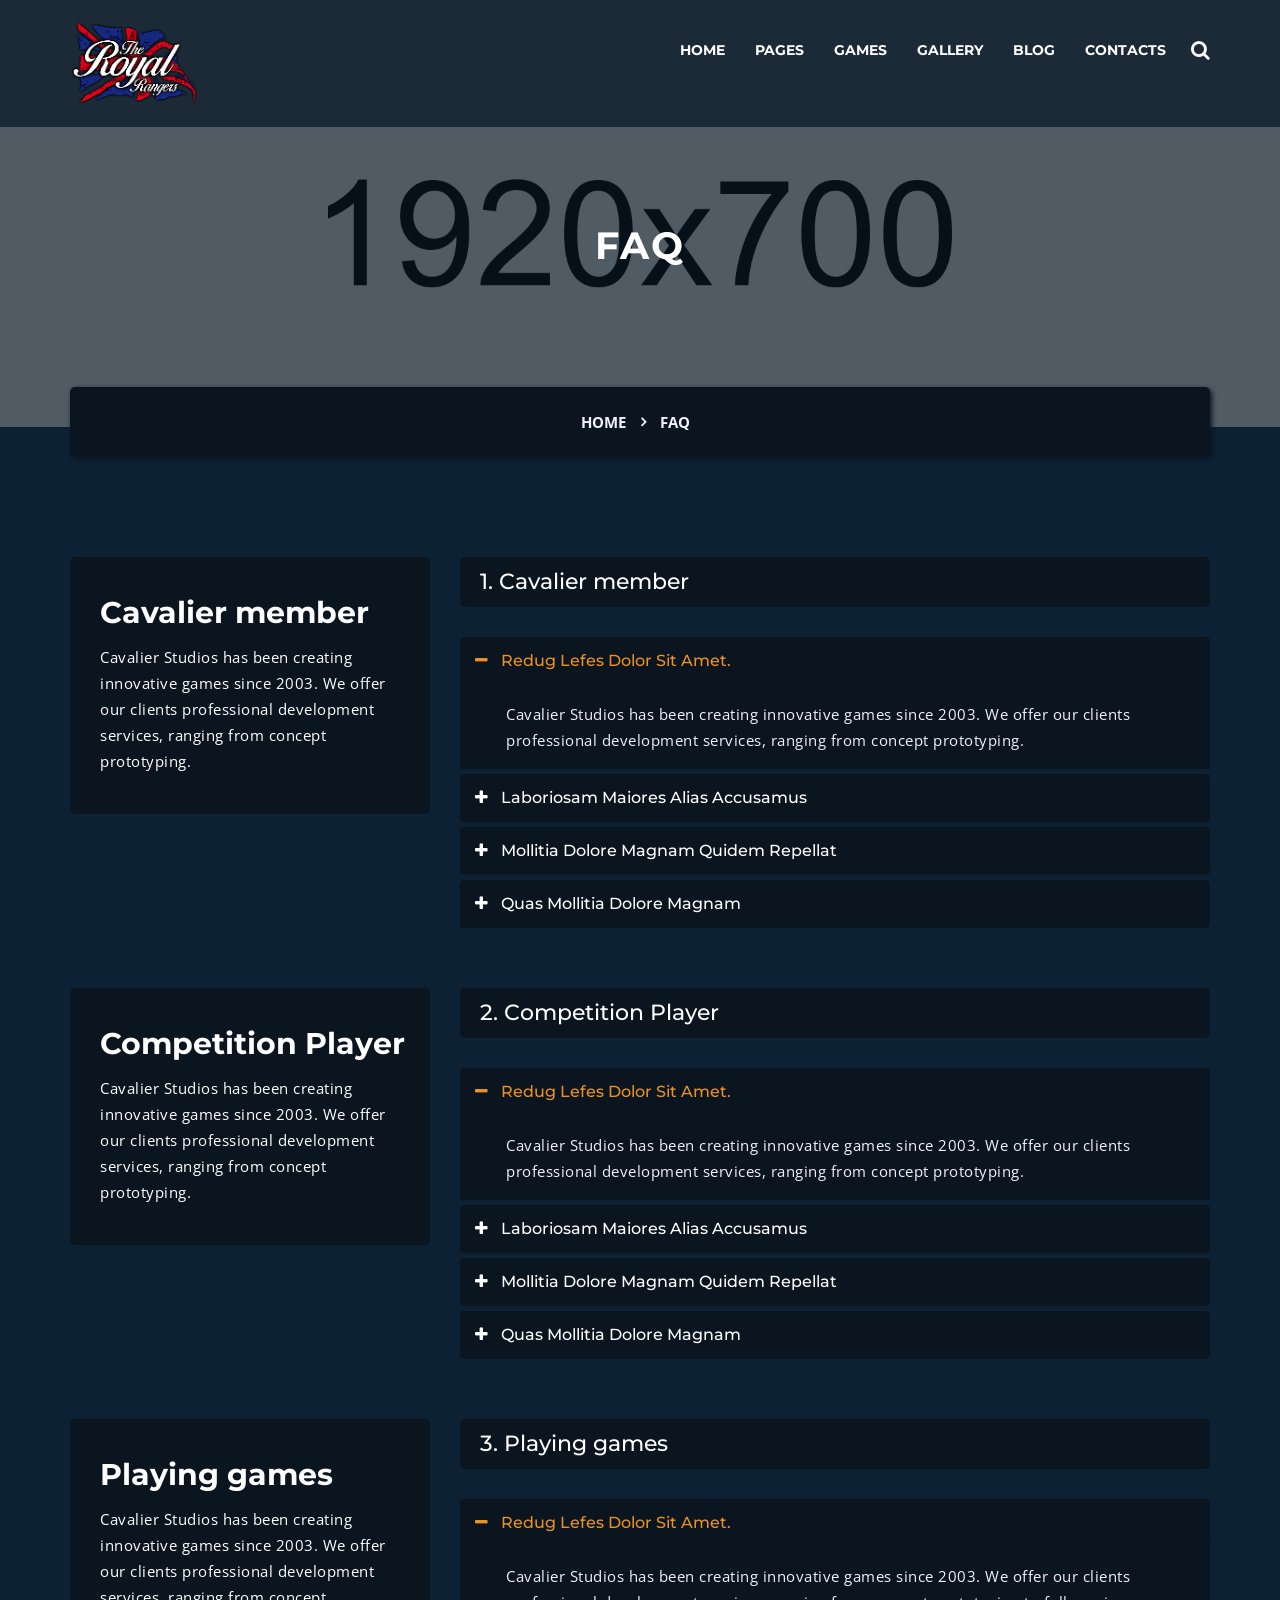
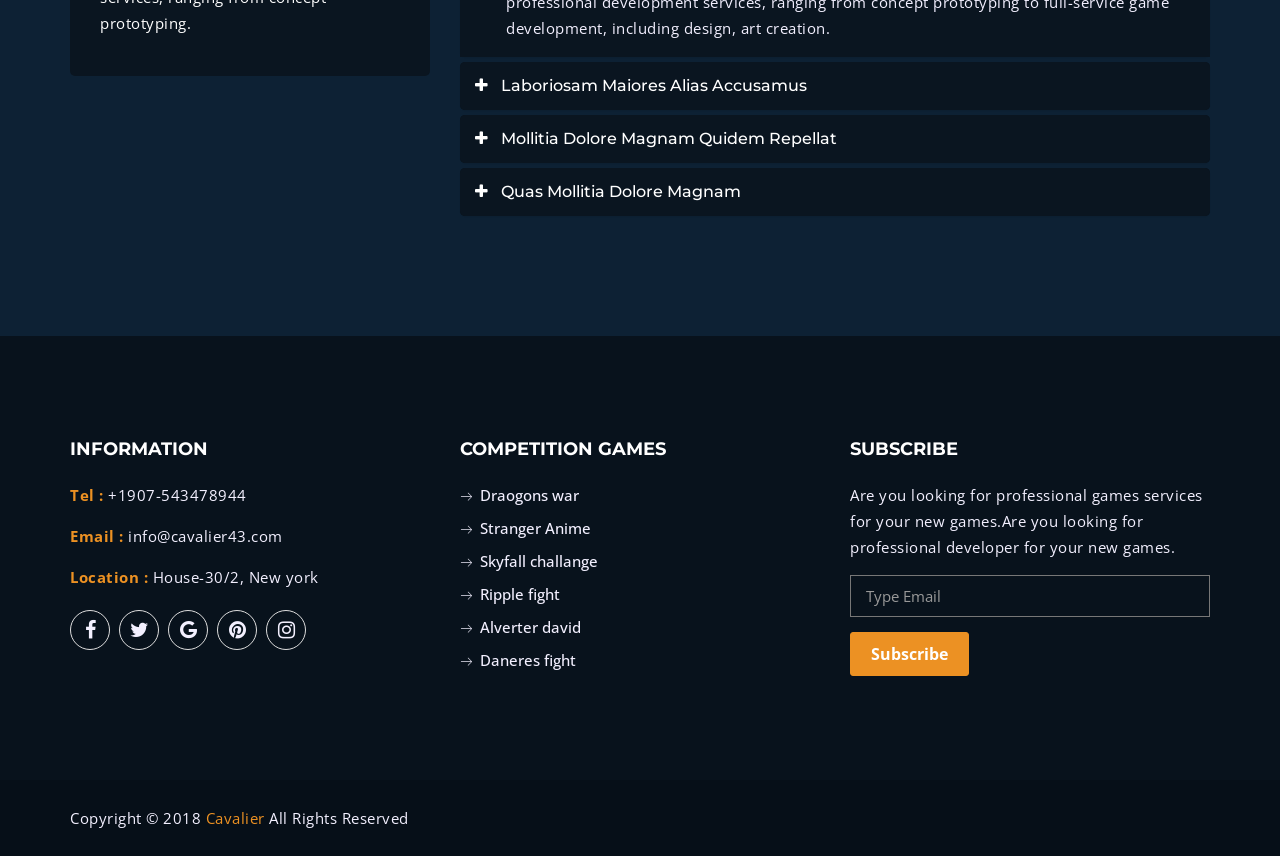
<file: faq.html>
<!doctype html>
<html class="no-js" lang="en">
	<head>
		<meta charset="utf-8">
		<meta http-equiv="x-ua-compatible" content="ie=edge">
		<title>Faq | Cavalier</title>
		<meta name="description" content="">
		<meta name="viewport" content="width=device-width, initial-scale=1">

		<!-- favicon -->		
		<link rel="shortcut icon" type="image/x-icon" href="img/logo/favicon.ico">

		<!-- all css here -->

		<!-- bootstrap v3.3.6 css -->
		<link rel="stylesheet" href="css/bootstrap.min.css">
		<!-- owl.carousel css -->
		<link rel="stylesheet" href="css/owl.carousel.css">
		<link rel="stylesheet" href="css/owl.transitions.css">
        <!-- meanmenu css -->
        <link rel="stylesheet" href="css/meanmenu.min.css">
		<!-- font-awesome css -->
		<link rel="stylesheet" href="css/font-awesome.min.css">
		<link rel="stylesheet" href="css/icon.css">
		<link rel="stylesheet" href="css/flaticon.css">
		<!-- magnific css -->
        <link rel="stylesheet" href="css/magnific.min.css">
		<!-- venobox css -->
		<link rel="stylesheet" href="css/venobox.css">
		<!-- style css -->
		<link rel="stylesheet" href="style.css">
		<!-- responsive css -->
		<link rel="stylesheet" href="css/responsive.css">

		<!-- modernizr css -->
		<script src="js/vendor/modernizr-2.8.3.min.js"></script>
	</head>
		<body>

		<!--[if lt IE 8]>
			<p class="browserupgrade">You are using an <strong>outdated</strong> browser. Please <a href="http://browsehappy.com/">upgrade your browser</a> to improve your experience.</p>
		<![endif]-->

        <div id="preloader"></div>
        <header class="header-one">
            <!-- header-area start -->
            <div id="sticker" class="header-area hidden-xs">
                <div class="container">
                    <div class="row">
                        <!-- logo start -->
                        <div class="col-md-3 col-sm-3">
                            <div class="logo">
                                <!-- Brand -->
                                <a class="navbar-brand page-scroll sticky-logo" href="index.html">
                                    <img src="img/logo/logo2.png" alt="">
                                </a>
                            </div>
                        </div>
                        <!-- logo end -->
                        <div class="col-md-9 col-sm-9">
                            <div class="header-right-link">
                                <!-- search option start -->
                                <form action="#">
                                    <div class="search-option">
                                        <input type="text" placeholder="Search...">
                                        <button class="button" type="submit"><i class="fa fa-search"></i></button>
                                    </div>
                                    <a class="main-search" href="#"><i class="fa fa-search"></i></a>
                                </form>
                                <!-- search option end -->
                            </div>
                            <!-- mainmenu start -->
                            <nav class="navbar navbar-default">
                                <div class="collapse navbar-collapse" id="navbar-example">
                                    <div class="main-menu">
                                        <ul class="nav navbar-nav navbar-right">
                                            <li><a href="index.html">Home</a></li>
											<li><a class="pagess" href="#">Pages</a>
												<ul class="sub-menu">
													<li><a href="about.html">About us</a></li>
													<li><a href="team.html">Team</a></li>
													<li><a href="faq.html">FAQ</a></li>
													<li><a href="error.html">Error</a></li>
												</ul>
											</li>
											<li><a class="pagess" href="#">Games</a>
												<ul class="sub-menu">
													<li><a href="games.html">All Games</a></li>
													<li><a href="single-game.html">Game Details</a></li>
												</ul>
											</li>
											<li><a class="pagess" href="#">Gallery</a>
												<ul class="sub-menu">
													<li><a href="gallery-3.html">Project 3 Column</a></li>
													<li><a href="gallery-4.html">Project 4 Column</a></li>
												</ul>
											</li>
											<li><a class="pagess" href="#">Blog</a>
												<ul class="sub-menu">
													<li><a href="blog.html">Blog grid</a></li>
													<li><a href="blog-sidebar.html">Blog Sidebar</a></li>
													<li><a href="blog-details.html">Blog Details</a></li>
												</ul>
											</li>
											<li><a href="contact.html">contacts</a></li>
                                        </ul>
                                    </div>
                                </div>
                            </nav>
                            <!-- mainmenu end -->
                        </div>
                    </div>
                </div>
            </div>
            <!-- header-area end -->
            <!-- mobile-menu-area start -->
            <div class="mobile-menu-area hidden-lg hidden-md hidden-sm">
                <div class="container">
                    <div class="row">
                        <div class="col-md-12">
                            <div class="mobile-menu">
                                <div class="logo">
                                    <a href="index.html"><img src="img/logo/logo2.png" alt="" /></a>
                                </div>
                                <nav id="dropdown">
                                    <ul>
                                        <li><a href="index.html">Home</a></li>
										<li><a class="pagess" href="#">Pages</a>
											<ul class="sub-menu">
												<li><a href="about.html">About us</a></li>
												<li><a href="team.html">Team</a></li>
												<li><a href="faq.html">FAQ</a></li>
												<li><a href="error.html">Error</a></li>
											</ul>
										</li>
										<li><a class="pagess" href="#">Games</a>
											<ul class="sub-menu">
												<li><a href="games.html">All Games</a></li>
												<li><a href="single-game.html">Game Details</a></li>
											</ul>
										</li>
										<li><a class="pagess" href="#">Gallery</a>
											<ul class="sub-menu">
												<li><a href="gallery-3.html">Project 3 Column</a></li>
												<li><a href="gallery-4.html">Project 4 Column</a></li>
											</ul>
										</li>
										<li><a class="pagess" href="#">Blog</a>
											<ul class="sub-menu">
												<li><a href="blog.html">Blog grid</a></li>
												<li><a href="blog-sidebar.html">Blog Sidebar</a></li>
												<li><a href="blog-details.html">Blog Details</a></li>
											</ul>
										</li>
										<li><a href="contact.html">contacts</a></li>
                                    </ul>
                                </nav>
                            </div>					
                        </div>
                    </div>
                </div>
            </div>
            <!-- mobile-menu-area end -->		
        </header>
        <!-- header end -->
        <!-- Start breadcumb Area -->
        <div class="page-area">
            <div class="breadcumb-overlay"></div>
            <div class="container">
                <div class="row">
                    <div class="col-md-12 col-sm-12 col-xs-12">
                        <div class="breadcrumb text-center">
                            <div class="section-headline white-headline">
                                <h3>FAQ</h3>
                            </div>
                            <ul class="breadcrumb-bg">
                                <li class="home-bread">Home</li>
                                <li>FAQ</li>
                            </ul>
                        </div>
                    </div>
                </div>
            </div>
        </div>
        <!-- End breadcumb Area -->
        <!-- Start FAQ -->
        <div class="faq-page bg-color-2 page-padding">
            <div class="container ">
                <div class="row">
                    <div class="col-md-4 col-sm-4 col-xs-12">
                        <div class="business-faq">
                            <h3>Cavalier member </h3>
                            <p>Cavalier Studios has been creating innovative games since 2003. We offer our clients professional development services, ranging from concept prototyping.</p>
                        </div>
                    </div>
                    <!-- Start FAQ Start -->
                    <div class="col-md-8 col-sm-8 col-xs-12">
                        <div class="faq-full">
                            <div class="single-faq ">
                                <h4> 1. Cavalier member</h4>
                            </div>
                            <div class="faq-details">
                                <div class="panel-group" id="accordion">
                                    <!-- Panel Default -->
                                    <div class="panel panel-default">
                                        <div class="panel-heading">
                                            <h4 class="check-title">
                                                <a data-toggle="collapse" class="active" data-parent="#accordion" href="#check1">
                                                    <span class="acc-icons"></span>Redug Lefes dolor sit amet.
                                                </a>
                                            </h4>
                                        </div>
                                        <div id="check1" class="panel-collapse collapse in">
                                            <div class="panel-body">
                                                <p>
                                                    Cavalier Studios has been creating innovative games since 2003. We offer our clients professional development services, ranging from concept prototyping. 
                                                </p>		
                                            </div>
                                        </div>
                                    </div>
                                    <!-- End Panel Default -->
                                    <!-- Panel Default -->
                                    <div class="panel panel-default">
                                        <div class="panel-heading">
                                            <h4 class="check-title">
                                                <a data-toggle="collapse" data-parent="#accordion" href="#check2">
                                                    <span class="acc-icons"></span> Laboriosam maiores alias accusamus
                                                </a>
                                            </h4>
                                        </div>
                                        <div id="check2" class="panel-collapse collapse">
                                            <div class="panel-body">
                                                <p>
                                                    Cavalier Studios has been creating innovative games since 2003. We offer our clients professional development services, ranging from concept prototyping. 
                                                </p>										
                                            </div>
                                        </div>
                                    </div>
                                    <!-- End Panel Default -->
                                    <!-- Panel Default -->
                                    <div class="panel panel-default">
                                        <div class="panel-heading">
                                            <h4 class="check-title">
                                                <a data-toggle="collapse" data-parent="#accordion" href="#check3">
                                                    <span class="acc-icons"></span>Mollitia dolore magnam quidem repellat 
                                                </a>
                                            </h4>
                                        </div>
                                        <div id="check3" class="panel-collapse collapse ">
                                            <div class="panel-body">
                                                <p>
                                                    Cavalier Studios has been creating innovative games since 2003. We offer our clients professional development services, ranging from concept prototyping.
                                                </p>	
                                            </div>
                                        </div>
                                    </div>
                                    <!-- End Panel Default -->
                                    <!-- Panel Default -->
                                    <div class="panel panel-default">
                                        <div class="panel-heading">
                                            <h4 class="check-title">
                                                <a data-toggle="collapse" data-parent="#accordion" href="#check4">
                                                    <span class="acc-icons"></span>Quas mollitia dolore magnam
                                                </a>
                                            </h4>
                                        </div>
                                        <div id="check4" class="panel-collapse collapse">
                                            <div class="panel-body">
                                                <p>
                                                    Cavalier Studios has been creating innovative games since 2003. We offer our clients professional development services, ranging from concept prototyping. 
                                                </p>	
                                            </div>
                                        </div>
                                    </div>
                                    <!-- End Panel Default -->														
                                </div>
                            </div>
                            <!-- End FAQ -->
                        </div>
                    </div>
                </div>
                <div class="row">
                    <div class="col-md-4 col-sm-4 col-xs-12">
                        <div class="business-faq">
                            <h3>Competition Player</h3>
                            <p>Cavalier Studios has been creating innovative games since 2003. We offer our clients professional development services, ranging from concept prototyping.</p>
                        </div>
                    </div>
                    <!-- Start FAQ Start -->
                    <div class="col-md-8 col-sm-8 col-xs-12">
                        <!-- End FAQ full -->
                        <div class="faq-full">
                            <div class="single-faq ">
                                <h4> 2. Competition Player</h4>
                            </div>
                            <div class="faq-details">
                                <div class="panel-group" id="accordion1">
                                    <!-- Panel Default -->
                                    <div class="panel panel-default">
                                        <div class="panel-heading">
                                            <h4 class="check-title">
                                                <a data-toggle="collapse" class="active" data-parent="#accordion1" href="#check5">
                                                    <span class="acc-icons"></span>Redug Lefes dolor sit amet.
                                                </a>
                                            </h4>
                                        </div>
                                        <div id="check5" class="panel-collapse collapse in">
                                            <div class="panel-body">
                                                <p>
                                                    Cavalier Studios has been creating innovative games since 2003. We offer our clients professional development services, ranging from concept prototyping.
                                                </p>		
                                            </div>
                                        </div>
                                    </div>
                                    <!-- End Panel Default -->
                                    <!-- Panel Default -->
                                    <div class="panel panel-default">
                                        <div class="panel-heading">
                                            <h4 class="check-title">
                                                <a data-toggle="collapse" data-parent="#accordion1" href="#check6">
                                                    <span class="acc-icons"></span> Laboriosam maiores alias accusamus
                                                </a>
                                            </h4>
                                        </div>
                                        <div id="check6" class="panel-collapse collapse">
                                            <div class="panel-body">
                                                <p>
                                                    Cavalier Studios has been creating innovative games since 2003. We offer our clients professional development services, ranging from concept prototyping to full-service game development, including design, art creation.
                                                </p>										
                                            </div>
                                        </div>
                                    </div>
                                    <!-- End Panel Default -->
                                    <!-- Panel Default -->
                                    <div class="panel panel-default">
                                        <div class="panel-heading">
                                            <h4 class="check-title">
                                                <a data-toggle="collapse" data-parent="#accordion1" href="#check7">
                                                    <span class="acc-icons"></span>Mollitia dolore magnam quidem repellat 
                                                </a>
                                            </h4>
                                        </div>
                                        <div id="check7" class="panel-collapse collapse ">
                                            <div class="panel-body">
                                                <p>
                                                    Cavalier Studios has been creating innovative games since 2003. We offer our clients professional development services, ranging from concept prototyping.
                                                </p>	
                                            </div>
                                        </div>
                                    </div>
                                    <!-- End Panel Default -->
                                    <!-- Panel Default -->
                                    <div class="panel panel-default">
                                        <div class="panel-heading">
                                            <h4 class="check-title">
                                                <a data-toggle="collapse" data-parent="#accordion1" href="#check8">
                                                    <span class="acc-icons"></span>Quas mollitia dolore magnam
                                                </a>
                                            </h4>
                                        </div>
                                        <div id="check8" class="panel-collapse collapse">
                                            <div class="panel-body">
                                                <p>
                                                    Cavalier Studios has been creating innovative games since 2003. We offer our clients professional development services, ranging from concept prototyping to full-service game development, including design, art creation.
                                                </p>	
                                            </div>
                                        </div>
                                    </div>
                                    <!-- End Panel Default -->														
                                </div>
                            </div>
                            <!-- End FAQ -->
                        </div>
                    </div>
                </div>
                <div class="row">
                    <div class="col-md-4 col-sm-4 col-xs-12">
                        <div class="business-faq">
                            <h3>Playing games</h3>
                            <p>Cavalier Studios has been creating innovative games since 2003. We offer our clients professional development services, ranging from concept prototyping.</p>
                        </div>
                    </div>
                    <!-- Start FAQ Start -->
                    <div class="col-md-8 col-sm-8 col-xs-12">
                        <!-- End FAQ full -->
                        <div class="faq-full last-item">
                            <div class="single-faq ">
                                <h4> 3. Playing games</h4>
                            </div>
                            <div class="faq-details">
                                <div class="panel-group" id="accordion2">
                                    <!-- Panel Default -->
                                    <div class="panel panel-default">
                                        <div class="panel-heading">
                                            <h4 class="check-title">
                                                <a data-toggle="collapse" class="active" data-parent="#accordion2" href="#check9">
                                                    <span class="acc-icons"></span>Redug Lefes dolor sit amet.
                                                </a>
                                            </h4>
                                        </div>
                                        <div id="check9" class="panel-collapse collapse in">
                                            <div class="panel-body">
                                                <p>
                                                    Cavalier Studios has been creating innovative games since 2003. We offer our clients professional development services, ranging from concept prototyping to full-service game development, including design, art creation. 
                                                </p>		
                                            </div>
                                        </div>
                                    </div>
                                    <!-- End Panel Default -->
                                    <!-- Panel Default -->
                                    <div class="panel panel-default">
                                        <div class="panel-heading">
                                            <h4 class="check-title">
                                                <a data-toggle="collapse" data-parent="#accordion2" href="#check10">
                                                    <span class="acc-icons"></span> Laboriosam maiores alias accusamus
                                                </a>
                                            </h4>
                                        </div>
                                        <div id="check10" class="panel-collapse collapse">
                                            <div class="panel-body">
                                                <p>
                                                    Cavalier Studios has been creating innovative games since 2003. We offer our clients professional development services, ranging from concept.
                                                </p>										
                                            </div>
                                        </div>
                                    </div>
                                    <!-- End Panel Default -->
                                    <!-- Panel Default -->
                                    <div class="panel panel-default">
                                        <div class="panel-heading">
                                            <h4 class="check-title">
                                                <a data-toggle="collapse" data-parent="#accordion2" href="#check11">
                                                    <span class="acc-icons"></span>Mollitia dolore magnam quidem repellat 
                                                </a>
                                            </h4>
                                        </div>
                                        <div id="check11" class="panel-collapse collapse ">
                                            <div class="panel-body">
                                                <p>
                                                    Cavalier Studios has been creating innovative games since 2003. We offer our clients professional development services, ranging from concept prototyping to full-service game development.
                                                </p>	
                                            </div>
                                        </div>
                                    </div>
                                    <!-- End Panel Default -->
                                    <!-- Panel Default -->
                                    <div class="panel panel-default">
                                        <div class="panel-heading">
                                            <h4 class="check-title">
                                                <a data-toggle="collapse" data-parent="#accordion2" href="#check12">
                                                    <span class="acc-icons"></span>Quas mollitia dolore magnam
                                                </a>
                                            </h4>
                                        </div>
                                        <div id="check12" class="panel-collapse collapse">
                                            <div class="panel-body">
                                                <p>
                                                    Cavalier Studios has been creating innovative games since 2003. We offer our clients professional development services, ranging from concept prototyping. 
                                                </p>	
                                            </div>
                                        </div>
                                    </div>
                                    <!-- End Panel Default -->														
                                </div>
                            </div>
                            <!-- End FAQ -->
                        </div>
                        <!-- End FAQ full -->
                    </div>
                    <!-- End Column -->
                </div>
            </div>
        </div>
        <!-- End FAQ -->
        <!-- Start Footer bottom Area -->
        <footer>
            <div class="footer-area">
                <div class="container">
                    <div class="row">
                        <div class="col-md-4 col-sm-5 col-xs-12">
                            <div class="footer-content">
                                <div class="footer-head">
                                    <h4>Information</h4>
                                    <div class="footer-contacts">
                                        <p><span>Tel :</span> +1907-543478944</p>
                                        <p><span>Email :</span> info@cavalier43.com</p>
                                        <p><span>Location :</span> House-30/2,  New york</p>
                                    </div>
                                    <div class="footer-icons">
                                        <ul>
                                            <li>
                                                <a href="#">
                                                    <i class="fa fa-facebook"></i>
                                                </a>
                                            </li>
                                            <li>
                                                <a href="#">
                                                    <i class="fa fa-twitter"></i>
                                                </a>
                                            </li>
                                            <li>
                                                <a href="#">
                                                    <i class="fa fa-google"></i>
                                                </a>
                                            </li>
                                            <li>
                                                <a href="#">
                                                    <i class="fa fa-pinterest"></i>
                                                </a>
                                            </li>
                                            <li>
                                                <a href="#">
                                                    <i class="fa fa-instagram"></i>
                                                </a>
                                            </li>
                                        </ul>
                                    </div>
                                    
                                </div>
                            </div>
                        </div>
                        <!-- end single footer -->
                        <div class="col-md-4 col-sm-3 col-xs-12">
                            <div class="footer-content">
                                <div class="footer-head">
                                    <h4>Competition Games</h4>
                                    <div class="footer-services-link">
                                    	<ul class="footer-list">
											<li><a href="#">Draogons war</a></li>
											<li><a href="#">Stranger Anime</a></li>
											<li><a href="#">Skyfall challange</a></li>
											<li><a href="#">Ripple fight</a></li>
											<li><a href="#">Alverter david</a></li>
											<li><a href="#">Daneres fight</a></li>
										</ul>
                                    </div>
                                </div>
                            </div>
                        </div>
                        <!-- end single footer -->
                        <div class="col-md-4 col-sm-4 col-xs-12">
                            <div class="footer-content">
                                <div class="footer-head">
                                    <h4>Subscribe</h4>
                                    <p>
                                        Are you looking for professional games services for your new games.Are you looking for professional developer for your new games.
                                    </p>
                                    <div class="subs-feilds">
                                        <div class="suscribe-input">
                                            <input type="email" class="email form-control width-80" id="sus_email" placeholder="Type Email">
                                            <button type="submit" id="sus_submit" class="add-btn">Subscribe</button>
                                        </div>
                                    </div>
                                </div>
                            </div>
                        </div>
                        <!-- end single footer -->
                    </div>
                </div>
            </div>
            <!-- End footer area -->
            <div class="footer-area-bottom">
                <div class="container">
                    <div class="row">
                        <div class="col-md-6 col-sm-6 col-xs-12">
                            <div class="copyright">
                                <p>
                                    Copyright © 2018
                                    <a href="#">Cavalier</a> All Rights Reserved
                                </p>
                            </div>
                        </div>
                    </div>
                </div>
            </div>
        </footer>
		
		<!-- all js here -->

		<!-- jquery latest version -->
		<script src="js/vendor/jquery-1.12.4.min.js"></script>
		<!-- bootstrap js -->
		<script src="js/bootstrap.min.js"></script>
		<!-- owl.carousel js -->
		<script src="js/owl.carousel.min.js"></script>
		<!-- isotope js -->
        <script src="js/isotope.pkgd.min.js"></script>
		<!-- magnific js -->
        <script src="js/magnific.min.js"></script>
		<!-- venobox js -->
		<script src="js/venobox.min.js"></script>
        <!-- meanmenu js -->
        <script src="js/jquery.meanmenu.js"></script>
		<!-- Form validator js -->
		<script src="js/form-validator.min.js"></script>
		<!-- plugins js -->
		<script src="js/plugins.js"></script>
		<!-- main js -->
		<script src="js/main.js"></script>
	</body>
</html>
</file>
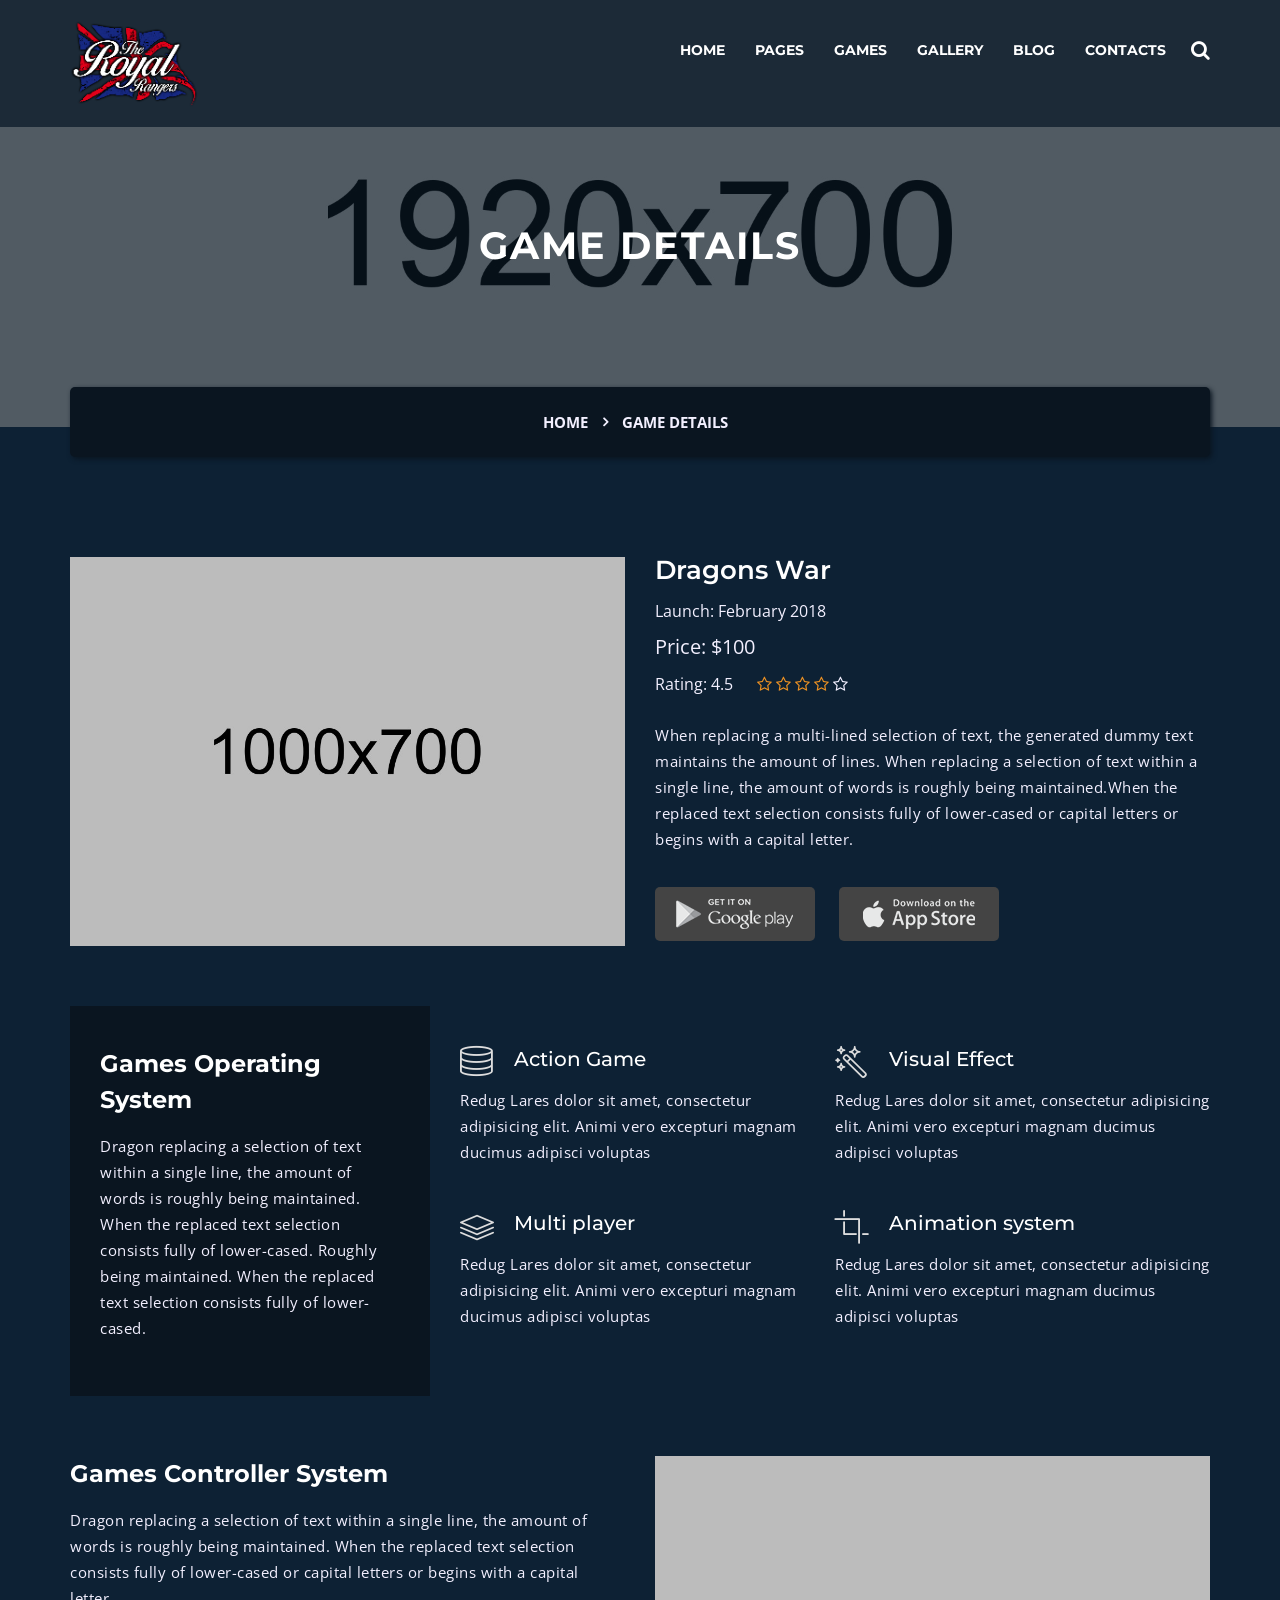
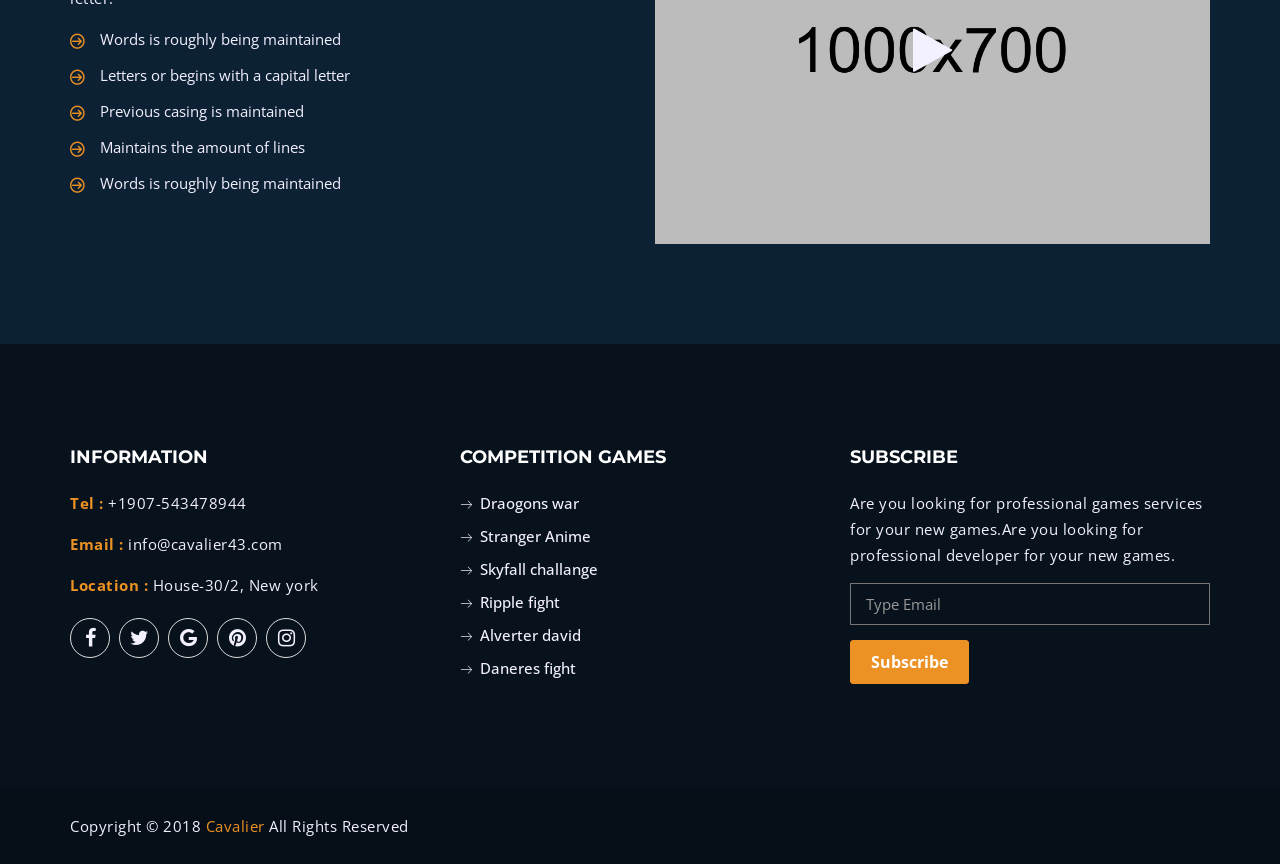
<file: single-game.html>
<!doctype html>
<html class="no-js" lang="en">
	<head>
		<meta charset="utf-8">
		<meta http-equiv="x-ua-compatible" content="ie=edge">
		<title>Game Details | Cavalier</title>
		<meta name="description" content="">
		<meta name="viewport" content="width=device-width, initial-scale=1">

		<!-- favicon -->		
		<link rel="shortcut icon" type="image/x-icon" href="img/logo/favicon.ico">

		<!-- all css here -->

		<!-- bootstrap v3.3.6 css -->
		<link rel="stylesheet" href="css/bootstrap.min.css">
		<!-- owl.carousel css -->
		<link rel="stylesheet" href="css/owl.carousel.css">
		<link rel="stylesheet" href="css/owl.transitions.css">
        <!-- meanmenu css -->
        <link rel="stylesheet" href="css/meanmenu.min.css">
		<!-- font-awesome css -->
		<link rel="stylesheet" href="css/font-awesome.min.css">
		<link rel="stylesheet" href="css/icon.css">
		<link rel="stylesheet" href="css/flaticon.css">
		<!-- magnific css -->
        <link rel="stylesheet" href="css/magnific.min.css">
		<!-- venobox css -->
		<link rel="stylesheet" href="css/venobox.css">
		<!-- style css -->
		<link rel="stylesheet" href="style.css">
		<!-- responsive css -->
		<link rel="stylesheet" href="css/responsive.css">

		<!-- modernizr css -->
		<script src="js/vendor/modernizr-2.8.3.min.js"></script>
	</head>
		<body>

		<!--[if lt IE 8]>
			<p class="browserupgrade">You are using an <strong>outdated</strong> browser. Please <a href="http://browsehappy.com/">upgrade your browser</a> to improve your experience.</p>
		<![endif]-->

        <div id="preloader"></div>
        <header class="header-one">
            <!-- header-area start -->
            <div id="sticker" class="header-area hidden-xs">
                <div class="container">
                    <div class="row">
                        <!-- logo start -->
                        <div class="col-md-3 col-sm-3">
                            <div class="logo">
                                <!-- Brand -->
                                <a class="navbar-brand page-scroll sticky-logo" href="index.html">
                                    <img src="img/logo/logo2.png" alt="">
                                </a>
                            </div>
                        </div>
                        <!-- logo end -->
                        <div class="col-md-9 col-sm-9">
                            <div class="header-right-link">
                                <!-- search option start -->
                                <form action="#">
                                    <div class="search-option">
                                        <input type="text" placeholder="Search...">
                                        <button class="button" type="submit"><i class="fa fa-search"></i></button>
                                    </div>
                                    <a class="main-search" href="#"><i class="fa fa-search"></i></a>
                                </form>
                                <!-- search option end -->
                            </div>
                            <!-- mainmenu start -->
                            <nav class="navbar navbar-default">
                                <div class="collapse navbar-collapse" id="navbar-example">
                                    <div class="main-menu">
                                        <ul class="nav navbar-nav navbar-right">
                                            <li><a href="index.html">Home</a></li>
											<li><a class="pagess" href="#">Pages</a>
												<ul class="sub-menu">
													<li><a href="about.html">About us</a></li>
													<li><a href="team.html">Team</a></li>
													<li><a href="faq.html">FAQ</a></li>
													<li><a href="error.html">Error</a></li>
												</ul>
											</li>
											<li><a class="pagess" href="#">Games</a>
												<ul class="sub-menu">
													<li><a href="games.html">All Games</a></li>
													<li><a href="single-game.html">Game Details</a></li>
												</ul>
											</li>
											<li><a class="pagess" href="#">Gallery</a>
												<ul class="sub-menu">
													<li><a href="gallery-3.html">Project 3 Column</a></li>
													<li><a href="gallery-4.html">Project 4 Column</a></li>
												</ul>
											</li>
											<li><a class="pagess" href="#">Blog</a>
												<ul class="sub-menu">
													<li><a href="blog.html">Blog grid</a></li>
													<li><a href="blog-sidebar.html">Blog Sidebar</a></li>
													<li><a href="blog-details.html">Blog Details</a></li>
												</ul>
											</li>
											<li><a href="contact.html">contacts</a></li>
                                        </ul>
                                    </div>
                                </div>
                            </nav>
                            <!-- mainmenu end -->
                        </div>
                    </div>
                </div>
            </div>
            <!-- header-area end -->
            <!-- mobile-menu-area start -->
            <div class="mobile-menu-area hidden-lg hidden-md hidden-sm">
                <div class="container">
                    <div class="row">
                        <div class="col-md-12">
                            <div class="mobile-menu">
                                <div class="logo">
                                    <a href="index.html"><img src="img/logo/logo2.png" alt="" /></a>
                                </div>
                                <nav id="dropdown">
                                    <ul>
                                        <li><a href="index.html">Home</a></li>
										<li><a class="pagess" href="#">Pages</a>
											<ul class="sub-menu">
												<li><a href="about.html">About us</a></li>
												<li><a href="team.html">Team</a></li>
												<li><a href="faq.html">FAQ</a></li>
												<li><a href="error.html">Error</a></li>
											</ul>
										</li>
										<li><a class="pagess" href="#">Games</a>
											<ul class="sub-menu">
												<li><a href="games.html">All Games</a></li>
												<li><a href="single-game.html">Game Details</a></li>
											</ul>
										</li>
										<li><a class="pagess" href="#">Gallery</a>
											<ul class="sub-menu">
												<li><a href="gallery-3.html">Project 3 Column</a></li>
												<li><a href="gallery-4.html">Project 4 Column</a></li>
											</ul>
										</li>
										<li><a class="pagess" href="#">Blog</a>
											<ul class="sub-menu">
												<li><a href="blog.html">Blog grid</a></li>
												<li><a href="blog-sidebar.html">Blog Sidebar</a></li>
												<li><a href="blog-details.html">Blog Details</a></li>
											</ul>
										</li>
										<li><a href="contact.html">contacts</a></li>
                                    </ul>
                                </nav>
                            </div>					
                        </div>
                    </div>
                </div>
            </div>
            <!-- mobile-menu-area end -->		
        </header>
        <!-- header end -->
        <!-- Start breadcumb Area -->
        <div class="page-area">
            <div class="breadcumb-overlay"></div>
            <div class="container">
                <div class="row">
                    <div class="col-md-12 col-sm-12 col-xs-12">
                        <div class="breadcrumb text-center">
                            <div class="section-headline white-headline">
                                <h3>Game Details</h3>
                            </div>
                            <ul class="breadcrumb-bg">
                                <li class="home-bread">Home</li>
                                <li>Game Details</li>
                            </ul>
                        </div>
                    </div>
                </div>
            </div>
        </div>
        <!-- End breadcumb Area -->
        <!-- Stat Game Details Area -->
        <div class="game-details-page bg-color-2 page-padding">
            <div class="container">
                <div class="row">
                    <!-- Start service page -->
                    <div class="col-md-6 col-sm-6 col-xs-12">
						<div class="single-page">
							<div class="page-img">
								<img src="img/product/p4.jpg" alt="">
							</div>
						</div>
					</div>
                    <div class="col-md-6 col-sm-6 col-xs-12">
						<div class="product-content text-left">
							<h4 class="product-name">
								<a href="#">Dragons War</a>
							</h4>
							<div class="launch-date">
								<span>Launch: February 2018</span>
							</div>
							<div class="price-box">
								<span class="price">Price: $100</span>
							</div>
							<div class="pro-rating no-rating">
								<span class="rating-rate"> Rating: 4.5</span>
								<a href="#"><i class="fa fa-star-o"></i></a>
								<a href="#"><i class="fa fa-star-o"></i></a>
								<a href="#"><i class="fa fa-star-o"></i></a>
								<a href="#"><i class="fa fa-star-o"></i></a>
								<a href="#"><i class="fa fa-star-o"></i></a>
							</div>
							<p>When replacing a multi-lined selection of text, the generated dummy text maintains the amount of lines. When replacing a selection of text within a single line, the amount of words is roughly being maintained.When the replaced text selection consists fully of lower-cased or capital letters or begins with a capital letter.</p>
							<div class="download-btn">
								<span class="play-btn"><img src="img/icon/gplay.png" alt=""></span>
								<span class="play-btn"><img src="img/icon/aplay.png" alt=""></span>
							</div>
						</div>
					</div>
				</div>
                <div class="row mar-row">
					<div class="game-feature">
						<!-- Start column -->
						<div class="col-md-4 col-sm-4 col-xs-12">
							<div class="game-system-head single-game">
								<h4>Games Operating System</h4>
								<p>Dragon replacing a selection of text within a single line, the amount of words is roughly being maintained. When the replaced text selection consists fully of lower-cased. Roughly being maintained. When the replaced text selection consists fully of lower-cased.</p>
							</div>
						</div>
						<!-- Start column -->
						<div class="col-md-8 col-sm-8 col-xs-12">
							<div class="single-game-about">
								<div class="game-about">
									<div class="game-icon">
										<i class="icon icon-database"></i>
									</div>
									<div class="game-text">
										<h4>Action Game</h4>
										<p>Redug Lares dolor sit amet, consectetur adipisicing elit. Animi vero excepturi magnam ducimus adipisci voluptas</p>
									</div>
								</div>
								<div class="game-about">
									<div class="game-icon">
										<i class="icon icon-magic-wand"></i>
									</div>
									<div class="game-text">
										<h4>Visual Effect</h4>
										<p>Redug Lares dolor sit amet, consectetur adipisicing elit. Animi vero excepturi magnam ducimus adipisci voluptas</p>
									</div>
								</div>
								<div class="game-about">
									<div class="game-icon">
										<i class="icon icon-layers"></i>
									</div>
									<div class="game-text">
										<h4>Multi player</h4>
										<p>Redug Lares dolor sit amet, consectetur adipisicing elit. Animi vero excepturi magnam ducimus adipisci voluptas</p>
									</div>
								</div>
								<div class="game-about">
									<div class="game-icon">
										<i class="icon icon-crop"></i>
									</div>
									<div class="game-text">
										<h4>Animation system</h4>
										<p>Redug Lares dolor sit amet, consectetur adipisicing elit. Animi vero excepturi magnam ducimus adipisci voluptas</p>
									</div>
								</div>
							</div>
						</div>
						<!-- End column -->
					</div>
                </div>
                <div class="row mar-row">
                   <div class="col-md-6 col-sm-6 col-xs-12">
						<div class="single-game">
							<h4>Games Controller System</h4>
							<p>Dragon replacing a selection of text within a single line, the amount of words is roughly being maintained. When the replaced text selection consists fully of lower-cased or capital letters or begins with a capital letter.</p>
							<ul class="marker-list">
								<li>Words is roughly being maintained</li>
								<li>Letters or begins with a capital letter</li>
								<li>Previous casing is maintained</li>
								<li>Maintains the amount of lines</li>
								<li>Words is roughly being maintained</li>
							</ul>
						</div>
					</div>
					<!-- End single page -->
                    <div class="col-md-6 col-sm-6 col-xs-12">
						<div class="single-page middle-image">
							<div class="page-img">
								<img src="img/product/p2.jpg" alt="">
								<a href="https://www.youtube.com/watch?v=O33uuBh6nXA" class="video-play vid-zone">
								   <i class="fa fa-play"></i>
								</a>
							</div>
						</div>
					</div>
                </div>
            </div>
            <!-- End main content -->
        </div>
		<!-- End Game Details Area -->
        <!-- Start Footer bottom Area -->
        <footer>
            <div class="footer-area">
                <div class="container">
                    <div class="row">
                        <div class="col-md-4 col-sm-5 col-xs-12">
                            <div class="footer-content">
                                <div class="footer-head">
                                    <h4>Information</h4>
                                    <div class="footer-contacts">
                                        <p><span>Tel :</span> +1907-543478944</p>
                                        <p><span>Email :</span> info@cavalier43.com</p>
                                        <p><span>Location :</span> House-30/2,  New york</p>
                                    </div>
                                    <div class="footer-icons">
                                        <ul>
                                            <li>
                                                <a href="#">
                                                    <i class="fa fa-facebook"></i>
                                                </a>
                                            </li>
                                            <li>
                                                <a href="#">
                                                    <i class="fa fa-twitter"></i>
                                                </a>
                                            </li>
                                            <li>
                                                <a href="#">
                                                    <i class="fa fa-google"></i>
                                                </a>
                                            </li>
                                            <li>
                                                <a href="#">
                                                    <i class="fa fa-pinterest"></i>
                                                </a>
                                            </li>
                                            <li>
                                                <a href="#">
                                                    <i class="fa fa-instagram"></i>
                                                </a>
                                            </li>
                                        </ul>
                                    </div>
                                    
                                </div>
                            </div>
                        </div>
                        <!-- end single footer -->
                        <div class="col-md-4 col-sm-3 col-xs-12">
                            <div class="footer-content">
                                <div class="footer-head">
                                    <h4>Competition Games</h4>
                                    <div class="footer-services-link">
                                    	<ul class="footer-list">
											<li><a href="#">Draogons war</a></li>
											<li><a href="#">Stranger Anime</a></li>
											<li><a href="#">Skyfall challange</a></li>
											<li><a href="#">Ripple fight</a></li>
											<li><a href="#">Alverter david</a></li>
											<li><a href="#">Daneres fight</a></li>
										</ul>
                                    </div>
                                </div>
                            </div>
                        </div>
                        <!-- end single footer -->
                        <div class="col-md-4 col-sm-4 col-xs-12">
                            <div class="footer-content">
                                <div class="footer-head">
                                    <h4>Subscribe</h4>
                                    <p>
                                        Are you looking for professional games services for your new games.Are you looking for professional developer for your new games.
                                    </p>
                                    <div class="subs-feilds">
                                        <div class="suscribe-input">
                                            <input type="email" class="email form-control width-80" id="sus_email" placeholder="Type Email">
                                            <button type="submit" id="sus_submit" class="add-btn">Subscribe</button>
                                        </div>
                                    </div>
                                </div>
                            </div>
                        </div>
                        <!-- end single footer -->
                    </div>
                </div>
            </div>
            <!-- End footer area -->
            <div class="footer-area-bottom">
                <div class="container">
                    <div class="row">
                        <div class="col-md-6 col-sm-6 col-xs-12">
                            <div class="copyright">
                                <p>
                                    Copyright © 2018
                                    <a href="#">Cavalier</a> All Rights Reserved
                                </p>
                            </div>
                        </div>
                    </div>
                </div>
            </div>
        </footer>
		
		<!-- all js here -->

		<!-- jquery latest version -->
		<script src="js/vendor/jquery-1.12.4.min.js"></script>
		<!-- bootstrap js -->
		<script src="js/bootstrap.min.js"></script>
		<!-- owl.carousel js -->
		<script src="js/owl.carousel.min.js"></script>
		<!-- isotope js -->
        <script src="js/isotope.pkgd.min.js"></script>
		<!-- magnific js -->
        <script src="js/magnific.min.js"></script>
		<!-- venobox js -->
		<script src="js/venobox.min.js"></script>
        <!-- meanmenu js -->
        <script src="js/jquery.meanmenu.js"></script>
		<!-- Form validator js -->
		<script src="js/form-validator.min.js"></script>
		<!-- plugins js -->
		<script src="js/plugins.js"></script>
		<!-- main js -->
		<script src="js/main.js"></script>
	</body>
</html>
</file>
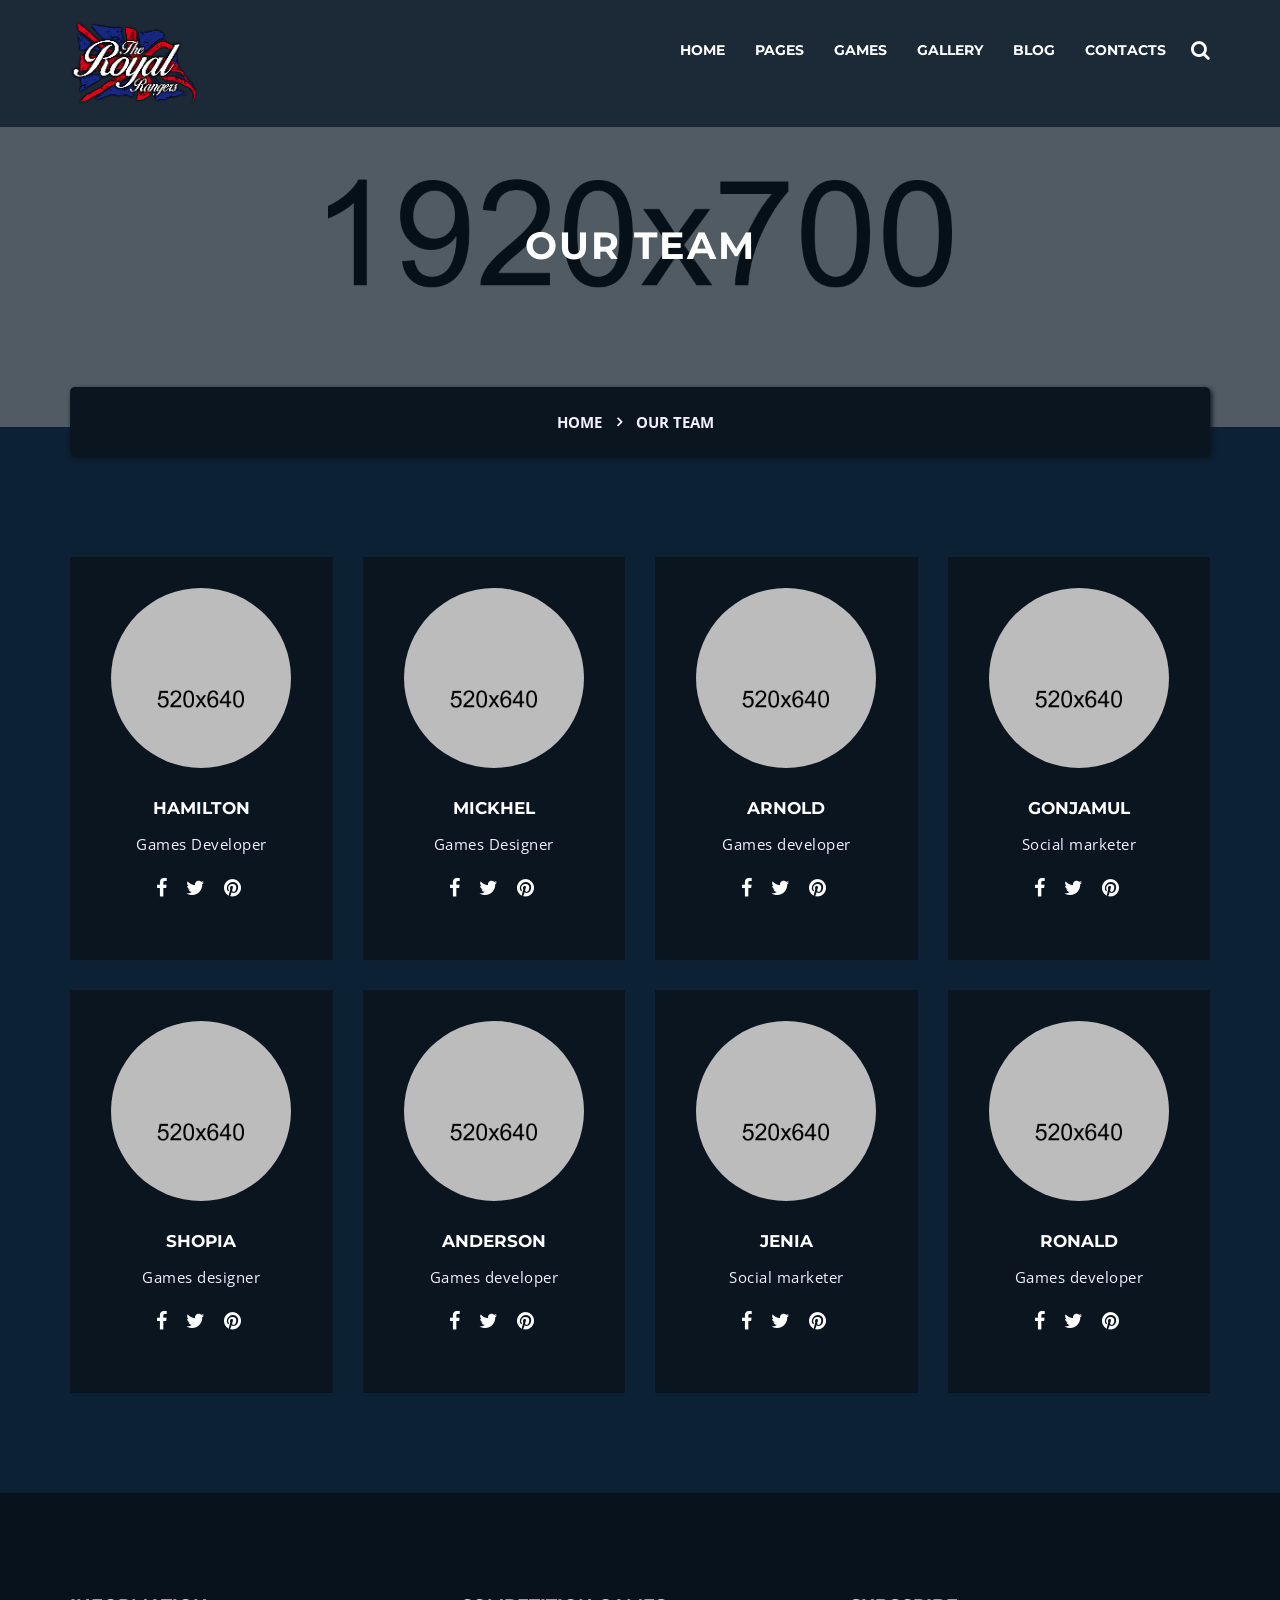
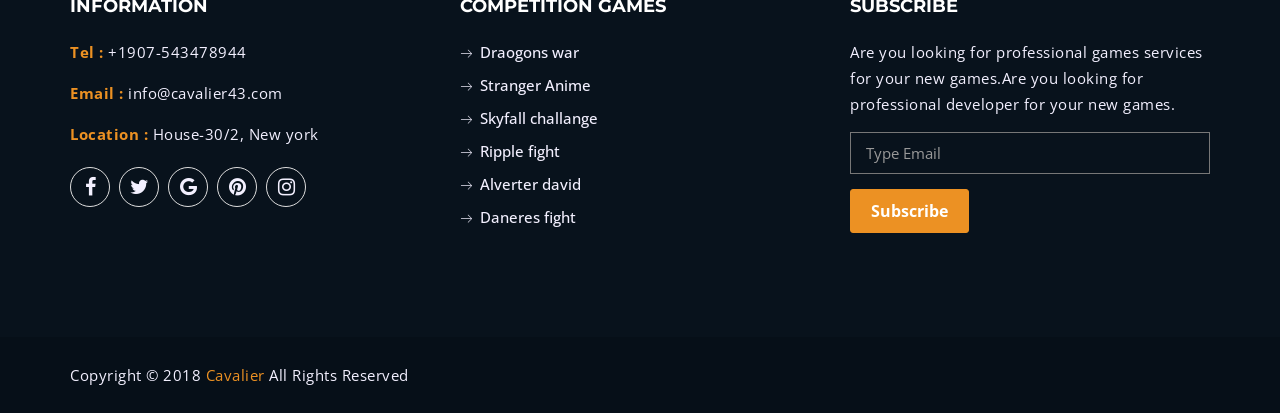
<file: team.html>
<!doctype html>
<html class="no-js" lang="en">
	<head>
		<meta charset="utf-8">
		<meta http-equiv="x-ua-compatible" content="ie=edge">
		<title>Team | Cavalier</title>
		<meta name="description" content="">
		<meta name="viewport" content="width=device-width, initial-scale=1">

		<!-- favicon -->		
		<link rel="shortcut icon" type="image/x-icon" href="img/logo/favicon.ico">

		<!-- all css here -->

		<!-- bootstrap v3.3.6 css -->
		<link rel="stylesheet" href="css/bootstrap.min.css">
		<!-- owl.carousel css -->
		<link rel="stylesheet" href="css/owl.carousel.css">
		<link rel="stylesheet" href="css/owl.transitions.css">
        <!-- meanmenu css -->
        <link rel="stylesheet" href="css/meanmenu.min.css">
		<!-- font-awesome css -->
		<link rel="stylesheet" href="css/font-awesome.min.css">
		<link rel="stylesheet" href="css/icon.css">
		<link rel="stylesheet" href="css/flaticon.css">
		<!-- magnific css -->
        <link rel="stylesheet" href="css/magnific.min.css">
		<!-- venobox css -->
		<link rel="stylesheet" href="css/venobox.css">
		<!-- style css -->
		<link rel="stylesheet" href="style.css">
		<!-- responsive css -->
		<link rel="stylesheet" href="css/responsive.css">

		<!-- modernizr css -->
		<script src="js/vendor/modernizr-2.8.3.min.js"></script>
	</head>
		<body>

		<!--[if lt IE 8]>
			<p class="browserupgrade">You are using an <strong>outdated</strong> browser. Please <a href="http://browsehappy.com/">upgrade your browser</a> to improve your experience.</p>
		<![endif]-->

        <div id="preloader"></div>
        <header class="header-one">
            <!-- header-area start -->
            <div id="sticker" class="header-area hidden-xs">
                <div class="container">
                    <div class="row">
                        <!-- logo start -->
                        <div class="col-md-3 col-sm-3">
                            <div class="logo">
                                <!-- Brand -->
                                <a class="navbar-brand page-scroll sticky-logo" href="index.html">
                                    <img src="img/logo/logo2.png" alt="">
                                </a>
                            </div>
                        </div>
                        <!-- logo end -->
                        <div class="col-md-9 col-sm-9">
                            <div class="header-right-link">
                                <!-- search option start -->
                                <form action="#">
                                    <div class="search-option">
                                        <input type="text" placeholder="Search...">
                                        <button class="button" type="submit"><i class="fa fa-search"></i></button>
                                    </div>
                                    <a class="main-search" href="#"><i class="fa fa-search"></i></a>
                                </form>
                                <!-- search option end -->
                            </div>
                            <!-- mainmenu start -->
                            <nav class="navbar navbar-default">
                                <div class="collapse navbar-collapse" id="navbar-example">
                                    <div class="main-menu">
                                        <ul class="nav navbar-nav navbar-right">
                                            <li><a href="index.html">Home</a></li>
											<li><a class="pagess" href="#">Pages</a>
												<ul class="sub-menu">
													<li><a href="about.html">About us</a></li>
													<li><a href="team.html">Team</a></li>
													<li><a href="faq.html">FAQ</a></li>
													<li><a href="error.html">Error</a></li>
												</ul>
											</li>
											<li><a class="pagess" href="#">Games</a>
												<ul class="sub-menu">
													<li><a href="games.html">All Games</a></li>
													<li><a href="single-game.html">Game Details</a></li>
												</ul>
											</li>
											<li><a class="pagess" href="#">Gallery</a>
												<ul class="sub-menu">
													<li><a href="gallery-3.html">Project 3 Column</a></li>
													<li><a href="gallery-4.html">Project 4 Column</a></li>
												</ul>
											</li>
											<li><a class="pagess" href="#">Blog</a>
												<ul class="sub-menu">
													<li><a href="blog.html">Blog grid</a></li>
													<li><a href="blog-sidebar.html">Blog Sidebar</a></li>
													<li><a href="blog-details.html">Blog Details</a></li>
												</ul>
											</li>
											<li><a href="contact.html">contacts</a></li>
                                        </ul>
                                    </div>
                                </div>
                            </nav>
                            <!-- mainmenu end -->
                        </div>
                    </div>
                </div>
            </div>
            <!-- header-area end -->
            <!-- mobile-menu-area start -->
            <div class="mobile-menu-area hidden-lg hidden-md hidden-sm">
                <div class="container">
                    <div class="row">
                        <div class="col-md-12">
                            <div class="mobile-menu">
                                <div class="logo">
                                    <a href="index.html"><img src="img/logo/logo2.png" alt="" /></a>
                                </div>
                                <nav id="dropdown">
                                    <ul>
                                        <li><a href="index.html">Home</a></li>
										<li><a class="pagess" href="#">Pages</a>
											<ul class="sub-menu">
												<li><a href="about.html">About us</a></li>
												<li><a href="team.html">Team</a></li>
												<li><a href="faq.html">FAQ</a></li>
												<li><a href="error.html">Error</a></li>
											</ul>
										</li>
										<li><a class="pagess" href="#">Games</a>
											<ul class="sub-menu">
												<li><a href="games.html">All Games</a></li>
												<li><a href="single-game.html">Game Details</a></li>
											</ul>
										</li>
										<li><a class="pagess" href="#">Gallery</a>
											<ul class="sub-menu">
												<li><a href="gallery-3.html">Project 3 Column</a></li>
												<li><a href="gallery-4.html">Project 4 Column</a></li>
											</ul>
										</li>
										<li><a class="pagess" href="#">Blog</a>
											<ul class="sub-menu">
												<li><a href="blog.html">Blog grid</a></li>
												<li><a href="blog-sidebar.html">Blog Sidebar</a></li>
												<li><a href="blog-details.html">Blog Details</a></li>
											</ul>
										</li>
										<li><a href="contact.html">contacts</a></li>
                                    </ul>
                                </nav>
                            </div>					
                        </div>
                    </div>
                </div>
            </div>
            <!-- mobile-menu-area end -->		
        </header>
        <!-- header end -->
        <!-- Start breadcumb Area -->
        <div class="page-area">
            <div class="breadcumb-overlay"></div>
            <div class="container">
                <div class="row">
                    <div class="col-md-12 col-sm-12 col-xs-12">
                        <div class="breadcrumb text-center">
                            <div class="section-headline white-headline">
                                <h3>Our Team</h3>
                            </div>
                            <ul class="breadcrumb-bg">
                                <li class="home-bread">Home</li>
                                <li>Our team</li>
                            </ul>
                        </div>
                    </div>
                </div>
            </div>
        </div>
        <!-- End breadcumb Area -->
        <!-- Team area start -->	
        <div class="team-area bg-color-2 page-padding">
            <div class="container">
                <div class="row">
                    <div class="team-member text-center">
                        <!-- Single team member -->
                        <div class="col-md-3 col-sm-6 col-xs-12">
                            <div class="single-member">
                                <div class="team-img">
                                    <a href="#">
                                        <img src="img/team/t1.jpg" alt="">
                                    </a>
                                </div>
                                <div class="team-content">
                                    <h4><a href="#">Hamilton</a></h4>
                                    <p>Games Developer</p>
                                    <ul class="team-hover">
                                        <li><a href="#"><i class="fa fa-facebook"></i></a></li>
                                        <li><a href="#"><i class="fa fa-twitter"></i></a></li>
                                        <li><a href="#"><i class="fa fa-pinterest"></i></a></li>
                                    </ul>
                                </div>
                            </div>
                        </div>
                        <!-- Single team member -->
                        <div class="col-md-3 col-sm-6 col-xs-12">
                            <div class="single-member">
                                <div class="team-img">
                                    <a href="#">
                                        <img src="img/team/t2.jpg" alt="">
                                    </a>
                                </div>
                                <div class="team-content">
                                    <h4><a href="#">Mickhel</a></h4>
                                    <p>Games Designer</p>
                                    <ul class="team-hover">
                                        <li><a href="#"><i class="fa fa-facebook"></i></a></li>
                                        <li><a href="#"><i class="fa fa-twitter"></i></a></li>
                                        <li><a href="#"><i class="fa fa-pinterest"></i></a></li>
                                    </ul>
                                </div>
                            </div>
                        </div>
                        <!-- Single team member -->
                        <div class="col-md-3 col-sm-6 col-xs-12">
                            <div class="single-member">
                                <div class="team-img">
                                    <a href="#">
                                        <img src="img/team/t3.jpg" alt="">
                                    </a>
                                </div>
                                <div class="team-content">
                                    <h4><a href="#">Arnold</a></h4>
                                    <p>Games developer</p>
                                    <ul class="team-hover">
                                        <li><a href="#"><i class="fa fa-facebook"></i></a></li>
                                        <li><a href="#"><i class="fa fa-twitter"></i></a></li>
                                        <li><a href="#"><i class="fa fa-pinterest"></i></a></li>
                                    </ul>
                                </div>
                            </div>
                        </div>
                        <!-- Single team member -->
                        <div class="col-md-3 col-sm-6 col-xs-12">
                            <div class="single-member">
                                <div class="team-img">
                                    <a href="#">
                                        <img src="img/team/t4.jpg" alt="">
                                    </a>
                                </div>
                                <div class="team-content">
                                    <h4><a href="#">Gonjamul</a></h4>
                                    <p>Social marketer</p>
                                    <ul class="team-hover">
                                        <li><a href="#"><i class="fa fa-facebook"></i></a></li>
                                        <li><a href="#"><i class="fa fa-twitter"></i></a></li>
                                        <li><a href="#"><i class="fa fa-pinterest"></i></a></li>
                                    </ul>
                                </div>
                            </div>
                        </div>
                        <!-- Single team member -->
                        <div class="col-md-3 col-sm-6 col-xs-12">
                            <div class="single-member">
                                <div class="team-img">
                                    <a href="#">
                                        <img src="img/team/t5.jpg" alt="">
                                    </a>
                                </div>
                                <div class="team-content">
                                    <h4><a href="#">Shopia</a></h4>
                                    <p>Games designer</p>
                                    <ul class="team-hover">
                                        <li><a href="#"><i class="fa fa-facebook"></i></a></li>
                                        <li><a href="#"><i class="fa fa-twitter"></i></a></li>
                                        <li><a href="#"><i class="fa fa-pinterest"></i></a></li>
                                    </ul>
                                </div>
                            </div>
                        </div>
                        <!-- Single team member -->
                        <div class="col-md-3 col-sm-6 col-xs-12">
                            <div class="single-member">
                                <div class="team-img">
                                    <a href="#">
                                        <img src="img/team/t6.jpg" alt="">
                                    </a>
                                </div>
                                <div class="team-content">
                                    <h4><a href="#">Anderson</a></h4>
                                    <p>Games developer</p>
                                    <ul class="team-hover">
                                        <li><a href="#"><i class="fa fa-facebook"></i></a></li>
                                        <li><a href="#"><i class="fa fa-twitter"></i></a></li>
                                        <li><a href="#"><i class="fa fa-pinterest"></i></a></li>
                                    </ul>
                                </div>
                            </div>
                        </div>
                        <!-- Single team member -->
                        <div class="col-md-3 col-sm-6 col-xs-12">
                            <div class="single-member">
                                <div class="team-img">
                                    <a href="#">
                                        <img src="img/team/t7.jpg" alt="">
                                    </a>
                                </div>
                                <div class="team-content">
                                    <h4><a href="#">jenia</a></h4>
                                    <p>Social marketer</p>
                                    <ul class="team-hover">
                                        <li><a href="#"><i class="fa fa-facebook"></i></a></li>
                                        <li><a href="#"><i class="fa fa-twitter"></i></a></li>
                                        <li><a href="#"><i class="fa fa-pinterest"></i></a></li>
                                    </ul>
                                </div>
                            </div>
                        </div>
                        <!-- Single team member -->
                        <div class="col-md-3 col-sm-6 col-xs-12">
                            <div class="single-member">
                                <div class="team-img">
                                    <a href="#">
                                        <img src="img/team/t8.jpg" alt="">
                                    </a>
                                </div>
                                <div class="team-content">
                                    <h4><a href="#">Ronald</a></h4>
                                    <p>Games developer</p>
                                    <ul class="team-hover">
                                        <li><a href="#"><i class="fa fa-facebook"></i></a></li>
                                        <li><a href="#"><i class="fa fa-twitter"></i></a></li>
                                        <li><a href="#"><i class="fa fa-pinterest"></i></a></li>
                                    </ul>
                                </div>
                            </div>
                        </div>
                        <!-- Single team member -->
                    </div>
                </div>
            </div>
        </div>
        <!-- team area end -->
        
        <!-- Start Footer bottom Area -->
        <footer>
            <div class="footer-area">
                <div class="container">
                    <div class="row">
                        <div class="col-md-4 col-sm-5 col-xs-12">
                            <div class="footer-content">
                                <div class="footer-head">
                                    <h4>Information</h4>
                                    <div class="footer-contacts">
                                        <p><span>Tel :</span> +1907-543478944</p>
                                        <p><span>Email :</span> info@cavalier43.com</p>
                                        <p><span>Location :</span> House-30/2,  New york</p>
                                    </div>
                                    <div class="footer-icons">
                                        <ul>
                                            <li>
                                                <a href="#">
                                                    <i class="fa fa-facebook"></i>
                                                </a>
                                            </li>
                                            <li>
                                                <a href="#">
                                                    <i class="fa fa-twitter"></i>
                                                </a>
                                            </li>
                                            <li>
                                                <a href="#">
                                                    <i class="fa fa-google"></i>
                                                </a>
                                            </li>
                                            <li>
                                                <a href="#">
                                                    <i class="fa fa-pinterest"></i>
                                                </a>
                                            </li>
                                            <li>
                                                <a href="#">
                                                    <i class="fa fa-instagram"></i>
                                                </a>
                                            </li>
                                        </ul>
                                    </div>
                                    
                                </div>
                            </div>
                        </div>
                        <!-- end single footer -->
                        <div class="col-md-4 col-sm-3 col-xs-12">
                            <div class="footer-content">
                                <div class="footer-head">
                                    <h4>Competition Games</h4>
                                    <div class="footer-services-link">
                                    	<ul class="footer-list">
											<li><a href="#">Draogons war</a></li>
											<li><a href="#">Stranger Anime</a></li>
											<li><a href="#">Skyfall challange</a></li>
											<li><a href="#">Ripple fight</a></li>
											<li><a href="#">Alverter david</a></li>
											<li><a href="#">Daneres fight</a></li>
										</ul>
                                    </div>
                                </div>
                            </div>
                        </div>
                        <!-- end single footer -->
                        <div class="col-md-4 col-sm-4 col-xs-12">
                            <div class="footer-content">
                                <div class="footer-head">
                                    <h4>Subscribe</h4>
                                    <p>
                                        Are you looking for professional games services for your new games.Are you looking for professional developer for your new games.
                                    </p>
                                    <div class="subs-feilds">
                                        <div class="suscribe-input">
                                            <input type="email" class="email form-control width-80" id="sus_email" placeholder="Type Email">
                                            <button type="submit" id="sus_submit" class="add-btn">Subscribe</button>
                                        </div>
                                    </div>
                                </div>
                            </div>
                        </div>
                        <!-- end single footer -->
                    </div>
                </div>
            </div>
            <!-- End footer area -->
            <div class="footer-area-bottom">
                <div class="container">
                    <div class="row">
                        <div class="col-md-6 col-sm-6 col-xs-12">
                            <div class="copyright">
                                <p>
                                    Copyright © 2018
                                    <a href="#">Cavalier</a> All Rights Reserved
                                </p>
                            </div>
                        </div>
                    </div>
                </div>
            </div>
        </footer>
		
		<!-- all js here -->

		<!-- jquery latest version -->
		<script src="js/vendor/jquery-1.12.4.min.js"></script>
		<!-- bootstrap js -->
		<script src="js/bootstrap.min.js"></script>
		<!-- owl.carousel js -->
		<script src="js/owl.carousel.min.js"></script>
		<!-- isotope js -->
        <script src="js/isotope.pkgd.min.js"></script>
		<!-- magnific js -->
        <script src="js/magnific.min.js"></script>
		<!-- venobox js -->
		<script src="js/venobox.min.js"></script>
        <!-- meanmenu js -->
        <script src="js/jquery.meanmenu.js"></script>
		<!-- Form validator js -->
		<script src="js/form-validator.min.js"></script>
		<!-- plugins js -->
		<script src="js/plugins.js"></script>
		<!-- main js -->
		<script src="js/main.js"></script>
	</body>
</html>
</file>
<file: css/icon.css>
@font-face {
    font-family: 'konstract';
	src:url('../fonts/Linearicons-Free.eot?w118d');
	src:url('../fonts/Linearicons-Free.eot?#iefixw118d') format('embedded-opentype'),
		url('../fonts/Linearicons-Free.woff2?w118d') format('woff2'),
		url('../fonts/Linearicons-Free.woff?w118d') format('woff'),
		url('../fonts/Linearicons-Free.ttf?w118d') format('truetype'),
		url('../fonts/Linearicons-Free.svg?w118d#Linearicons-Free') format('svg');
	font-weight: normal;
	font-style: normal;
}

.icon {
	font-family: 'konstract';
	speak: none;
	font-style: normal;
	font-weight: normal;
	font-variant: normal;
	text-transform: none;
	line-height: 1;

	/* Better Font Rendering =========== */
	-webkit-font-smoothing: antialiased;
	-moz-osx-font-smoothing: grayscale;
}

.icon-home:before {
	content: "\e800";
}
.icon-apartment:before {
	content: "\e801";
}
.icon-pencil:before {
	content: "\e802";
}
.icon-magic-wand:before {
	content: "\e803";
}
.icon-drop:before {
	content: "\e804";
}
.icon-lighter:before {
	content: "\e805";
}
.icon-poop:before {
	content: "\e806";
}
.icon-sun:before {
	content: "\e807";
}
.icon-moon:before {
	content: "\e808";
}
.icon-cloud:before {
	content: "\e809";
}
.icon-cloud-upload:before {
	content: "\e80a";
}
.icon-cloud-download:before {
	content: "\e80b";
}
.icon-cloud-sync:before {
	content: "\e80c";
}
.icon-cloud-check:before {
	content: "\e80d";
}
.icon-database:before {
	content: "\e80e";
}
.icon-lock:before {
	content: "\e80f";
}
.icon-cog:before {
	content: "\e810";
}
.icon-trash:before {
	content: "\e811";
}
.icon-dice:before {
	content: "\e812";
}
.icon-heart:before {
	content: "\e813";
}
.icon-star:before {
	content: "\e814";
}
.icon-star-half:before {
	content: "\e815";
}
.icon-star-empty:before {
	content: "\e816";
}
.icon-flag:before {
	content: "\e817";
}
.icon-envelope:before {
	content: "\e818";
}
.icon-paperclip:before {
	content: "\e819";
}
.icon-inbox:before {
	content: "\e81a";
}
.icon-eye:before {
	content: "\e81b";
}
.icon-printer:before {
	content: "\e81c";
}
.icon-file-empty:before {
	content: "\e81d";
}
.icon-file-add:before {
	content: "\e81e";
}
.icon-enter:before {
	content: "\e81f";
}
.icon-exit:before {
	content: "\e820";
}
.icon-graduation-hat:before {
	content: "\e821";
}
.icon-license:before {
	content: "\e822";
}
.icon-music-note:before {
	content: "\e823";
}
.icon-film-play:before {
	content: "\e824";
}
.icon-camera-video:before {
	content: "\e825";
}
.icon-camera:before {
	content: "\e826";
}
.icon-picture:before {
	content: "\e827";
}
.icon-book:before {
	content: "\e828";
}
.icon-bookmark:before {
	content: "\e829";
}
.icon-user:before {
	content: "\e82a";
}
.icon-users:before {
	content: "\e82b";
}
.icon-shirt:before {
	content: "\e82c";
}
.icon-store:before {
	content: "\e82d";
}
.icon-cart:before {
	content: "\e82e";
}
.icon-tag:before {
	content: "\e82f";
}
.icon-phone-handset:before {
	content: "\e830";
}
.icon-phone:before {
	content: "\e831";
}
.icon-pushpin:before {
	content: "\e832";
}
.icon-map-marker:before {
	content: "\e833";
}
.icon-map:before {
	content: "\e834";
}
.icon-location:before {
	content: "\e835";
}
.icon-calendar-full:before {
	content: "\e836";
}
.icon-keyboard:before {
	content: "\e837";
}
.icon-spell-check:before {
	content: "\e838";
}
.icon-screen:before {
	content: "\e839";
}
.icon-smartphone:before {
	content: "\e83a";
}
.icon-tablet:before {
	content: "\e83b";
}
.icon-laptop:before {
	content: "\e83c";
}
.icon-laptop-phone:before {
	content: "\e83d";
}
.icon-power-switch:before {
	content: "\e83e";
}
.icon-bubble:before {
	content: "\e83f";
}
.icon-heart-pulse:before {
	content: "\e840";
}
.icon-construction:before {
	content: "\e841";
}
.icon-pie-chart:before {
	content: "\e842";
}
.icon-chart-bars:before {
	content: "\e843";
}
.icon-gift:before {
	content: "\e844";
}
.icon-diamond:before {
	content: "\e845";
}
.icon-linearicons:before {
	content: "\e846";
}
.icon-dinner:before {
	content: "\e847";
}
.icon-coffee-cup:before {
	content: "\e848";
}
.icon-leaf:before {
	content: "\e849";
}
.icon-paw:before {
	content: "\e84a";
}
.icon-rocket:before {
	content: "\e84b";
}
.icon-briefcase:before {
	content: "\e84c";
}
.icon-bus:before {
	content: "\e84d";
}
.icon-car:before {
	content: "\e84e";
}
.icon-train:before {
	content: "\e84f";
}
.icon-bicycle:before {
	content: "\e850";
}
.icon-wheelchair:before {
	content: "\e851";
}
.icon-select:before {
	content: "\e852";
}
.icon-earth:before {
	content: "\e853";
}
.icon-smile:before {
	content: "\e854";
}
.icon-sad:before {
	content: "\e855";
}
.icon-neutral:before {
	content: "\e856";
}
.icon-mustache:before {
	content: "\e857";
}
.icon-alarm:before {
	content: "\e858";
}
.icon-bullhorn:before {
	content: "\e859";
}
.icon-volume-high:before {
	content: "\e85a";
}
.icon-volume-medium:before {
	content: "\e85b";
}
.icon-volume-low:before {
	content: "\e85c";
}
.icon-volume:before {
	content: "\e85d";
}
.icon-mic:before {
	content: "\e85e";
}
.icon-hourglass:before {
	content: "\e85f";
}
.icon-undo:before {
	content: "\e860";
}
.icon-redo:before {
	content: "\e861";
}
.icon-sync:before {
	content: "\e862";
}
.icon-history:before {
	content: "\e863";
}
.icon-clock:before {
	content: "\e864";
}
.icon-download:before {
	content: "\e865";
}
.icon-upload:before {
	content: "\e866";
}
.icon-enter-down:before {
	content: "\e867";
}
.icon-exit-up:before {
	content: "\e868";
}
.icon-bug:before {
	content: "\e869";
}
.icon-code:before {
	content: "\e86a";
}
.icon-link:before {
	content: "\e86b";
}
.icon-unlink:before {
	content: "\e86c";
}
.icon-thumbs-up:before {
	content: "\e86d";
}
.icon-thumbs-down:before {
	content: "\e86e";
}
.icon-magnifier:before {
	content: "\e86f";
}
.icon-cross:before {
	content: "\e870";
}
.icon-menu:before {
	content: "\e871";
}
.icon-list:before {
	content: "\e872";
}
.icon-chevron-up:before {
	content: "\e873";
}
.icon-chevron-down:before {
	content: "\e874";
}
.icon-chevron-left:before {
	content: "\e875";
}
.icon-chevron-right:before {
	content: "\e876";
}
.icon-arrow-up:before {
	content: "\e877";
}
.icon-arrow-down:before {
	content: "\e878";
}
.icon-arrow-left:before {
	content: "\e879";
}
.icon-arrow-right:before {
	content: "\e87a";
}
.icon-move:before {
	content: "\e87b";
}
.icon-warning:before {
	content: "\e87c";
}
.icon-question-circle:before {
	content: "\e87d";
}
.icon-menu-circle:before {
	content: "\e87e";
}
.icon-checkmark-circle:before {
	content: "\e87f";
}
.icon-cross-circle:before {
	content: "\e880";
}
.icon-plus-circle:before {
	content: "\e881";
}
.icon-circle-minus:before {
	content: "\e882";
}
.icon-arrow-up-circle:before {
	content: "\e883";
}
.icon-arrow-down-circle:before {
	content: "\e884";
}
.icon-arrow-left-circle:before {
	content: "\e885";
}
.icon-arrow-right-circle:before {
	content: "\e886";
}
.icon-chevron-up-circle:before {
	content: "\e887";
}
.icon-chevron-down-circle:before {
	content: "\e888";
}
.icon-chevron-left-circle:before {
	content: "\e889";
}
.icon-chevron-right-circle:before {
	content: "\e88a";
}
.icon-crop:before {
	content: "\e88b";
}
.icon-frame-expand:before {
	content: "\e88c";
}
.icon-frame-contract:before {
	content: "\e88d";
}
.icon-layers:before {
	content: "\e88e";
}
.icon-funnel:before {
	content: "\e88f";
}
.icon-text-format:before {
	content: "\e890";
}
.icon-text-format-remove:before {
	content: "\e891";
}
.icon-text-size:before {
	content: "\e892";
}
.icon-bold:before {
	content: "\e893";
}
.icon-italic:before {
	content: "\e894";
}
.icon-underline:before {
	content: "\e895";
}
.icon-strikethrough:before {
	content: "\e896";
}
.icon-highlight:before {
	content: "\e897";
}
.icon-text-align-left:before {
	content: "\e898";
}
.icon-text-align-center:before {
	content: "\e899";
}
.icon-text-align-right:before {
	content: "\e89a";
}
.icon-text-align-justify:before {
	content: "\e89b";
}
.icon-line-spacing:before {
	content: "\e89c";
}
.icon-indent-increase:before {
	content: "\e89d";
}
.icon-indent-decrease:before {
	content: "\e89e";
}
.icon-pilcrow:before {
	content: "\e89f";
}
.icon-direction-ltr:before {
	content: "\e8a0";
}
.icon-direction-rtl:before {
	content: "\e8a1";
}
.icon-page-break:before {
	content: "\e8a2";
}
.icon-sort-alpha-asc:before {
	content: "\e8a3";
}
.icon-sort-amount-asc:before {
	content: "\e8a4";
}
.icon-hand:before {
	content: "\e8a5";
}
.icon-pointer-up:before {
	content: "\e8a6";
}
.icon-pointer-right:before {
	content: "\e8a7";
}
.icon-pointer-down:before {
	content: "\e8a8";
}
.icon-pointer-left:before {
	content: "\e8a9";
}
</file>
<file: css/flaticon.css>
/*
  	Flaticon icon font: Flaticon
  	Creation date: 22/06/2016 15:41
  	*/

@font-face {
  font-family: "Flaticon";
  src: url("../fonts/Flaticon.eot");
  src: url("../fonts/Flaticon.eot?#iefix") format("embedded-opentype"),
       url("../fonts/Flaticon.woff") format("woff"),
       url("../fonts/Flaticon.ttf") format("truetype"),
       url("../fonts/Flaticon.svg#Flaticon") format("svg");
  font-weight: normal;
  font-style: normal;
}

@media screen and (-webkit-min-device-pixel-ratio:0) {
  @font-face {
    font-family: "Flaticon";
    src: url("../fonts/Flaticon.svg#Flaticon") format("svg");
  }
}

[class^="flaticon-"]:before, [class*=" flaticon-"]:before,
[class^="flaticon-"]:after, [class*=" flaticon-"]:after {   
  font-family: Flaticon;
font-style: normal;
}

.flaticon-allen:before { content: "\f100"; }
.flaticon-allen-1:before { content: "\f101"; }
.flaticon-allen-2:before { content: "\f102"; }
.flaticon-anvil:before { content: "\f103"; }
.flaticon-axe:before { content: "\f104"; }
.flaticon-barrier:before { content: "\f105"; }
.flaticon-battery:before { content: "\f106"; }
.flaticon-battery-1:before { content: "\f107"; }
.flaticon-board:before { content: "\f108"; }
.flaticon-brace:before { content: "\f109"; }
.flaticon-brick-wall:before { content: "\f10a"; }
.flaticon-brick-wall-1:before { content: "\f10b"; }
.flaticon-brick-wall-2:before { content: "\f10c"; }
.flaticon-brick-wall-3:before { content: "\f10d"; }
.flaticon-bucket:before { content: "\f10e"; }
.flaticon-bucket-1:before { content: "\f10f"; }
.flaticon-caulk-gun:before { content: "\f110"; }
.flaticon-chainsaw:before { content: "\f111"; }
.flaticon-chisel:before { content: "\f112"; }
.flaticon-concrete-mixer:before { content: "\f113"; }
.flaticon-cone:before { content: "\f114"; }
.flaticon-construction:before { content: "\f115"; }
.flaticon-construction-1:before { content: "\f116"; }
.flaticon-crane:before { content: "\f117"; }
.flaticon-crane-1:before { content: "\f118"; }
.flaticon-cutter:before { content: "\f119"; }
.flaticon-door:before { content: "\f11a"; }
.flaticon-door-1:before { content: "\f11b"; }
.flaticon-door-2:before { content: "\f11c"; }
.flaticon-door-3:before { content: "\f11d"; }
.flaticon-drawing:before { content: "\f11e"; }
.flaticon-drawing-1:before { content: "\f11f"; }
.flaticon-drill:before { content: "\f120"; }
.flaticon-drill-1:before { content: "\f121"; }
.flaticon-drill-2:before { content: "\f122"; }
.flaticon-drill-3:before { content: "\f123"; }
.flaticon-electric-tower:before { content: "\f124"; }
.flaticon-electric-tower-1:before { content: "\f125"; }
.flaticon-electricity:before { content: "\f126"; }
.flaticon-engineer:before { content: "\f127"; }
.flaticon-eolic-energy:before { content: "\f128"; }
.flaticon-flash:before { content: "\f129"; }
.flaticon-flashlight:before { content: "\f12a"; }
.flaticon-garage:before { content: "\f12b"; }
.flaticon-gas-pipe:before { content: "\f12c"; }
.flaticon-gas-pipe-1:before { content: "\f12d"; }
.flaticon-gas-pipe-2:before { content: "\f12e"; }
.flaticon-gas-pipe-3:before { content: "\f12f"; }
.flaticon-gas-pipe-4:before { content: "\f130"; }
.flaticon-gas-pipe-5:before { content: "\f131"; }
.flaticon-gas-pipe-6:before { content: "\f132"; }
.flaticon-gas-pipe-7:before { content: "\f133"; }
.flaticon-gas-pipe-8:before { content: "\f134"; }
.flaticon-glass-wall:before { content: "\f135"; }
.flaticon-hammer:before { content: "\f136"; }
.flaticon-hammer-1:before { content: "\f137"; }
.flaticon-hammer-2:before { content: "\f138"; }
.flaticon-hammer-3:before { content: "\f139"; }
.flaticon-hammer-4:before { content: "\f13a"; }
.flaticon-hammer-5:before { content: "\f13b"; }
.flaticon-helmet:before { content: "\f13c"; }
.flaticon-hook:before { content: "\f13d"; }
.flaticon-hydrant:before { content: "\f13e"; }
.flaticon-jackhammer:before { content: "\f13f"; }
.flaticon-jigsaw:before { content: "\f140"; }
.flaticon-knife:before { content: "\f141"; }
.flaticon-ladder:before { content: "\f142"; }
.flaticon-ladder-1:before { content: "\f143"; }
.flaticon-ladder-2:before { content: "\f144"; }
.flaticon-ladder-3:before { content: "\f145"; }
.flaticon-ladder-4:before { content: "\f146"; }
.flaticon-level:before { content: "\f147"; }
.flaticon-light-bulb:before { content: "\f148"; }
.flaticon-light-bulb-1:before { content: "\f149"; }
.flaticon-light-bulb-10:before { content: "\f14a"; }
.flaticon-light-bulb-11:before { content: "\f14b"; }
.flaticon-light-bulb-12:before { content: "\f14c"; }
.flaticon-light-bulb-13:before { content: "\f14d"; }
.flaticon-light-bulb-2:before { content: "\f14e"; }
.flaticon-light-bulb-3:before { content: "\f14f"; }
.flaticon-light-bulb-4:before { content: "\f150"; }
.flaticon-light-bulb-5:before { content: "\f151"; }
.flaticon-light-bulb-6:before { content: "\f152"; }
.flaticon-light-bulb-7:before { content: "\f153"; }
.flaticon-light-bulb-8:before { content: "\f154"; }
.flaticon-light-bulb-9:before { content: "\f155"; }
.flaticon-loader:before { content: "\f156"; }
.flaticon-log:before { content: "\f157"; }
.flaticon-log-1:before { content: "\f158"; }
.flaticon-log-2:before { content: "\f159"; }
.flaticon-measuring-tape:before { content: "\f15a"; }
.flaticon-nail:before { content: "\f15b"; }
.flaticon-nail-gun:before { content: "\f15c"; }
.flaticon-nails:before { content: "\f15d"; }
.flaticon-nails-1:before { content: "\f15e"; }
.flaticon-paint-brush:before { content: "\f15f"; }
.flaticon-paint-brush-1:before { content: "\f160"; }
.flaticon-paint-brush-10:before { content: "\f161"; }
.flaticon-paint-brush-11:before { content: "\f162"; }
.flaticon-paint-brush-12:before { content: "\f163"; }
.flaticon-paint-brush-2:before { content: "\f164"; }
.flaticon-paint-brush-3:before { content: "\f165"; }
.flaticon-paint-brush-4:before { content: "\f166"; }
.flaticon-paint-brush-5:before { content: "\f167"; }
.flaticon-paint-brush-6:before { content: "\f168"; }
.flaticon-paint-brush-7:before { content: "\f169"; }
.flaticon-paint-brush-8:before { content: "\f16a"; }
.flaticon-paint-brush-9:before { content: "\f16b"; }
.flaticon-paint-roller:before { content: "\f16c"; }
.flaticon-paint-roller-1:before { content: "\f16d"; }
.flaticon-paint-roller-2:before { content: "\f16e"; }
.flaticon-pantone:before { content: "\f16f"; }
.flaticon-parquet:before { content: "\f170"; }
.flaticon-parquet-1:before { content: "\f171"; }
.flaticon-pipe:before { content: "\f172"; }
.flaticon-pipe-1:before { content: "\f173"; }
.flaticon-pipe-10:before { content: "\f174"; }
.flaticon-pipe-11:before { content: "\f175"; }
.flaticon-pipe-2:before { content: "\f176"; }
.flaticon-pipe-3:before { content: "\f177"; }
.flaticon-pipe-4:before { content: "\f178"; }
.flaticon-pipe-5:before { content: "\f179"; }
.flaticon-pipe-6:before { content: "\f17a"; }
.flaticon-pipe-7:before { content: "\f17b"; }
.flaticon-pipe-8:before { content: "\f17c"; }
.flaticon-pipe-9:before { content: "\f17d"; }
.flaticon-plier:before { content: "\f17e"; }
.flaticon-plier-1:before { content: "\f17f"; }
.flaticon-plier-2:before { content: "\f180"; }
.flaticon-plier-3:before { content: "\f181"; }
.flaticon-plier-4:before { content: "\f182"; }
.flaticon-plug:before { content: "\f183"; }
.flaticon-plug-1:before { content: "\f184"; }
.flaticon-plug-2:before { content: "\f185"; }
.flaticon-plug-3:before { content: "\f186"; }
.flaticon-plug-4:before { content: "\f187"; }
.flaticon-plug-5:before { content: "\f188"; }
.flaticon-plumbering:before { content: "\f189"; }
.flaticon-plumbering-1:before { content: "\f18a"; }
.flaticon-rake:before { content: "\f18b"; }
.flaticon-rake-1:before { content: "\f18c"; }
.flaticon-rake-2:before { content: "\f18d"; }
.flaticon-relief-valve:before { content: "\f18e"; }
.flaticon-relief-valve-1:before { content: "\f18f"; }
.flaticon-relief-valve-2:before { content: "\f190"; }
.flaticon-roof:before { content: "\f191"; }
.flaticon-ruler:before { content: "\f192"; }
.flaticon-ruler-1:before { content: "\f193"; }
.flaticon-ruler-2:before { content: "\f194"; }
.flaticon-ruler-3:before { content: "\f195"; }
.flaticon-ruler-4:before { content: "\f196"; }
.flaticon-ruler-5:before { content: "\f197"; }
.flaticon-saw:before { content: "\f198"; }
.flaticon-saw-1:before { content: "\f199"; }
.flaticon-saw-2:before { content: "\f19a"; }
.flaticon-saw-3:before { content: "\f19b"; }
.flaticon-saw-4:before { content: "\f19c"; }
.flaticon-saw-5:before { content: "\f19d"; }
.flaticon-screw:before { content: "\f19e"; }
.flaticon-screw-1:before { content: "\f19f"; }
.flaticon-screw-2:before { content: "\f1a0"; }
.flaticon-screw-3:before { content: "\f1a1"; }
.flaticon-screw-4:before { content: "\f1a2"; }
.flaticon-screw-5:before { content: "\f1a3"; }
.flaticon-screwdriver:before { content: "\f1a4"; }
.flaticon-screwdriver-1:before { content: "\f1a5"; }
.flaticon-screwdriver-2:before { content: "\f1a6"; }
.flaticon-screwdriver-3:before { content: "\f1a7"; }
.flaticon-screwdriver-4:before { content: "\f1a8"; }
.flaticon-screwdriver-5:before { content: "\f1a9"; }
.flaticon-screws:before { content: "\f1aa"; }
.flaticon-screws-1:before { content: "\f1ab"; }
.flaticon-scythe:before { content: "\f1ac"; }
.flaticon-shovel:before { content: "\f1ad"; }
.flaticon-shovel-1:before { content: "\f1ae"; }
.flaticon-shovel-2:before { content: "\f1af"; }
.flaticon-shovel-3:before { content: "\f1b0"; }
.flaticon-shovel-4:before { content: "\f1b1"; }
.flaticon-socket:before { content: "\f1b2"; }
.flaticon-socket-1:before { content: "\f1b3"; }
.flaticon-socket-10:before { content: "\f1b4"; }
.flaticon-socket-11:before { content: "\f1b5"; }
.flaticon-socket-12:before { content: "\f1b6"; }
.flaticon-socket-13:before { content: "\f1b7"; }
.flaticon-socket-14:before { content: "\f1b8"; }
.flaticon-socket-15:before { content: "\f1b9"; }
.flaticon-socket-16:before { content: "\f1ba"; }
.flaticon-socket-17:before { content: "\f1bb"; }
.flaticon-socket-18:before { content: "\f1bc"; }
.flaticon-socket-19:before { content: "\f1bd"; }
.flaticon-socket-2:before { content: "\f1be"; }
.flaticon-socket-3:before { content: "\f1bf"; }
.flaticon-socket-4:before { content: "\f1c0"; }
.flaticon-socket-5:before { content: "\f1c1"; }
.flaticon-socket-6:before { content: "\f1c2"; }
.flaticon-socket-7:before { content: "\f1c3"; }
.flaticon-socket-8:before { content: "\f1c4"; }
.flaticon-socket-9:before { content: "\f1c5"; }
.flaticon-spray:before { content: "\f1c6"; }
.flaticon-spray-gun:before { content: "\f1c7"; }
.flaticon-swiss-army-knife:before { content: "\f1c8"; }
.flaticon-swiss-army-knife-1:before { content: "\f1c9"; }
.flaticon-swiss-army-knife-2:before { content: "\f1ca"; }
.flaticon-swiss-army-knife-3:before { content: "\f1cb"; }
.flaticon-swiss-army-knife-4:before { content: "\f1cc"; }
.flaticon-swiss-army-knife-5:before { content: "\f1cd"; }
.flaticon-switch:before { content: "\f1ce"; }
.flaticon-switch-1:before { content: "\f1cf"; }
.flaticon-switch-2:before { content: "\f1d0"; }
.flaticon-switch-3:before { content: "\f1d1"; }
.flaticon-switch-4:before { content: "\f1d2"; }
.flaticon-switch-5:before { content: "\f1d3"; }
.flaticon-switch-6:before { content: "\f1d4"; }
.flaticon-switch-7:before { content: "\f1d5"; }
.flaticon-tap:before { content: "\f1d6"; }
.flaticon-tap-1:before { content: "\f1d7"; }
.flaticon-tap-2:before { content: "\f1d8"; }
.flaticon-tiles:before { content: "\f1d9"; }
.flaticon-toolbox:before { content: "\f1da"; }
.flaticon-toolbox-1:before { content: "\f1db"; }
.flaticon-tools:before { content: "\f1dc"; }
.flaticon-tools-1:before { content: "\f1dd"; }
.flaticon-tools-2:before { content: "\f1de"; }
.flaticon-tools-3:before { content: "\f1df"; }
.flaticon-trowel:before { content: "\f1e0"; }
.flaticon-trowel-1:before { content: "\f1e1"; }
.flaticon-trowel-2:before { content: "\f1e2"; }
.flaticon-trowel-3:before { content: "\f1e3"; }
.flaticon-trowel-4:before { content: "\f1e4"; }
.flaticon-vest:before { content: "\f1e5"; }
.flaticon-vise:before { content: "\f1e6"; }
.flaticon-vise-1:before { content: "\f1e7"; }
.flaticon-vise-2:before { content: "\f1e8"; }
.flaticon-vise-3:before { content: "\f1e9"; }
.flaticon-vise-4:before { content: "\f1ea"; }
.flaticon-voltmeter:before { content: "\f1eb"; }
.flaticon-voltmeter-1:before { content: "\f1ec"; }
.flaticon-voltmeter-2:before { content: "\f1ed"; }
.flaticon-voltmeter-3:before { content: "\f1ee"; }
.flaticon-wall-plug:before { content: "\f1ef"; }
.flaticon-wallpaper:before { content: "\f1f0"; }
.flaticon-wheelbarrow:before { content: "\f1f1"; }
.flaticon-window:before { content: "\f1f2"; }
.flaticon-window-1:before { content: "\f1f3"; }
.flaticon-window-2:before { content: "\f1f4"; }
.flaticon-window-3:before { content: "\f1f5"; }
.flaticon-window-4:before { content: "\f1f6"; }
.flaticon-wood:before { content: "\f1f7"; }
.flaticon-wood-1:before { content: "\f1f8"; }
.flaticon-woodcutter:before { content: "\f1f9"; }
.flaticon-wrench:before { content: "\f1fa"; }
.flaticon-wrench-1:before { content: "\f1fb"; }
.flaticon-wrench-2:before { content: "\f1fc"; }
.flaticon-wrench-3:before { content: "\f1fd"; }
.flaticon-wrench-4:before { content: "\f1fe"; }
.flaticon-wrench-5:before { content: "\f1ff"; }
.flaticon-wrench-6:before { content: "\f200"; }
.flaticon-wrench-7:before { content: "\f201"; }
.flaticon-wrench-8:before { content: "\f202"; }
.flaticon-wrench-9:before { content: "\f203"; }
</file>
<file: css/venobox.css>
/* ------ venobox.css --------*/
.vbox-overlay *, .vbox-overlay *:before, .vbox-overlay *:after{
    -webkit-backface-visibility: hidden;
    -webkit-box-sizing:border-box;
    -moz-box-sizing:border-box;
    box-sizing:border-box;
}
/* ------- overlay: change here background color and opacity ----- */
.vbox-overlay{
    background: #fdfdfd;
    background: rgba(0,0,0,0.85); 
    width: 100%;
    height: auto;
    position: fixed;
    top: 0;
    left: 0;
    bottom: 0;
    z-index: 999999;
    opacity: 0;
    overflow-x: hidden;
    overflow-y: auto;

}

/* ----- preloader - choose between CIRCLE, IOS, DOTS, QUADS ----- */

/* circle preloader */
.vbox-preloader{
    position:fixed; 
    width:32px; 
    height:32px;
    left:50%; 
    top:50%; 
    margin-left:-16px; 
    margin-top:-16px;
    background-image: url(../img/venubox/preload-circle.png);
    text-indent: -100px;
    overflow: hidden;
    -webkit-animation: playload 1.4s steps(18) infinite;
       -moz-animation: playload 1.4s steps(18) infinite;
        -ms-animation: playload 1.4s steps(18) infinite;
         -o-animation: playload 1.4s steps(18) infinite;
            animation: playload 1.4s steps(18) infinite;
}
@-webkit-keyframes playload {
   from { background-position:    0px; }
     to { background-position: -576px; }
}
@-moz-keyframes playload {
   from { background-position:    0px; }
     to { background-position: -576px; }
}
@-ms-keyframes playload {
   from { background-position:    0px; }
     to { background-position: -576px; }
}
@-o-keyframes playload {
   from { background-position:    0px; }
     to { background-position: -576px; }
}
@keyframes playload {
   from { background-position:    0px; }
     to { background-position: -576px; }
}


/* IOS preloader */

/*.vbox-preloader{
    position:fixed; 
    width:32px; 
    height:32px;
    left:50%; 
    top:50%; 
    margin-left:-16px; 
    margin-top:-16px;
    background-image: url(preload-ios.png);
    text-indent: -100px;
    overflow: hidden;
    -webkit-animation: playload 1.4s steps(12) infinite;
       -moz-animation: playload 1.4s steps(12) infinite;
        -ms-animation: playload 1.4s steps(12) infinite;
         -o-animation: playload 1.4s steps(12) infinite;
            animation: playload 1.4s steps(12) infinite;
}

@-webkit-keyframes playload {
   from { background-position:    0px; }
     to { background-position: -384px; }
}
@-moz-keyframes playload {
   from { background-position:    0px; }
     to { background-position: -384px; }
}
@-ms-keyframes playload {
   from { background-position:    0px; }
     to { background-position: -384px; }
}
@-o-keyframes playload {
   from { background-position:    0px; }
     to { background-position: -384px; }
}
@keyframes playload {
   from { background-position:    0px; }
     to { background-position: -384px; }
}
*/


/* dots preloader */
/*
.vbox-preloader{
    position:fixed; 
    width:32px; 
    height:11px;
    left:50%; 
    top:50%; 
    margin-left:-16px; 
    margin-top:-16px;
    background-image: url(preload-dots.png);
    text-indent: -100px;
    overflow: hidden;
    -webkit-animation: playload 1.4s steps(24) infinite;
       -moz-animation: playload 1.4s steps(24) infinite;
        -ms-animation: playload 1.4s steps(24) infinite;
         -o-animation: playload 1.4s steps(24) infinite;
            animation: playload 1.4s steps(24) infinite;
}

@-webkit-keyframes playload {
   from { background-position:    0px; }
     to { background-position: -768px; }
}
@-moz-keyframes playload {
   from { background-position:    0px; }
     to { background-position: -768px; }
}
@-ms-keyframes playload {
   from { background-position:    0px; }
     to { background-position: -768px; }
}
@-o-keyframes playload {
   from { background-position:    0px; }
     to { background-position: -768px; }
}
@keyframes playload {
   from { background-position:    0px; }
     to { background-position: -768px; }
}
*/


/* quads preloader */
/*
.vbox-preloader{
    position:fixed; 
    width:32px; 
    height:10px;
    left:50%; 
    top:50%; 
    margin-left:-16px; 
    margin-top:-16px;
    background-image: url(preload-quads.png);
    text-indent: -100px;
    overflow: hidden;
    -webkit-animation: playload 1.4s steps(12) infinite;
       -moz-animation: playload 1.4s steps(12) infinite;
        -ms-animation: playload 1.4s steps(12) infinite;
         -o-animation: playload 1.4s steps(12) infinite;
            animation: playload 1.4s steps(12) infinite;
}
@-webkit-keyframes playload {
   from { background-position:    0px; }
     to { background-position: -384px; }
}
@-moz-keyframes playload {
   from { background-position:    0px; }
     to { background-position: -384px; }
}
@-ms-keyframes playload {
   from { background-position:    0px; }
     to { background-position: -384px; }
}
@-o-keyframes playload {
   from { background-position:    0px; }
     to { background-position: -384px; }
}
@keyframes playload {
   from { background-position:    0px; }
     to { background-position: -384px; }
}
*/
/* ----- navigation ----- */
.vbox-close {
  background: #161617 url("../img/venubox/close.gif") no-repeat scroll 10px center;
  color: #fff;
  cursor: pointer;
  display: block;
  height: 40px;
  overflow: hidden;
  padding: 10px 20px 10px 0;
  position: fixed;
  right: 0;
  text-indent: -100px;
  top: 0px;
  width: 46px;
}
.vbox-next, .vbox-prev{
    box-sizing: content-box;
    cursor: pointer;
    position: fixed;
    top: 50%;
    color: #fff;
    width: 30px;
    height: 170px;
    margin-top: -85px;
    text-indent: -100px;
    border: solid transparent; /* Using border instead of padding to keep bg image in place */
    overflow: hidden;
}
.vbox-prev{
    left: 0;
    border-width: 0 30px 0 10px;
    background: url(../img/venubox/prev.gif) center center no-repeat;
}
.vbox-next{
    right: 0;
    border-width: 0 10px 0 30px;
    background: url(../img/venubox/next.gif) center center no-repeat;
}

.vbox-title{
    width: 100%;
    height: 40px;
    float: left;
    text-align: center;
    line-height: 28px;
    font-size: 12px;
    color: #fff;
    padding: 6px 40px;
    overflow: hidden;
    background: #161617;
    position: fixed;
    display: none;
    top: -1px;
    left: 0;

}
.vbox-num{
    cursor: pointer;
    position: fixed;
    top: -1px;
    left: 0;
    height: 40px;
    display: block;
    color: #fff;
    overflow: hidden;
    line-height: 28px;
    font-size: 12px;
    padding: 6px 10px;
    background: #161617;
    display: none;
}
/* ------- inline window ------ */
.vbox-inline{
    width: 420px;
    height: 315px;
    padding: 10px;
    background: #fff;
    text-align: left;
    margin: 0 auto;
    overflow: auto;
}

/* ------- Video & iFrames window ------ */
.venoframe{
    border: none;
    width: 960px;
    height: 720px;
}
@media (max-width: 992px) {
    .venoframe{
        width: 640px;
        height: 480px;
    }
}
@media (max-width: 767px) {
    .venoframe{
        width: 420px;
        height: 315px;
    }
}
@media (max-width: 460px) {
    .vbox-inline{
        width: 100%;
    }

    .venoframe{
        width: 100%;
        height: 260px;
    }
}

/* ------- PLease do NOT edit this! (or do it at your own risk) ------ */
.vbox-open{
    overflow: hidden;
}
.vbox-container{
    position: relative;
    background: #000;
    width: 100%;
    max-width: 1200px;
    margin: 0 auto;
    padding: 0 15px;
}
.vbox-content{
    text-align: center;
    float: left;
    width: 100%;
    position: relative;
    overflow: hidden;
}
.vbox-container img{
    max-width: 600px;
    width: 100%;
    height: auto;
}
</file>
<file: style.css>
/*-----------------------------------------------------------------------------------

    Template Name: Cavalier - Games Studio HTML Template.
    Template URI: http://rockstheme.com
    Description: This is html5 template
    Author: Rocks_Theme
    Author URI: http://rockstheme.com
    Version: 1.0

-----------------------------------------------------------------------------------*/

    /*-----------------------------------------------------------------------------------  
     CSS INDEX
    ===================

    1. Theme Default CSS (body, link color, section etc)
    2. Header Top Area
       2.1 Header Bottom Area
       2.1 Sticky Header Area
       2.3. Mobile Menu Area
    3. Slider Area
    4. Services Area
	5.Product Area
	6.Gallery Area
	7.Reviews Area
	8.Challange Area
	9. Blog Area
	10. Footer Area
	11. Breadcumbs Area
	12. About feature area
	13. Team Area
	14. Faq page Area
	15. Error page area
	16.	Contact Us  CSS
	17. Blog Sidebar Area
	18. Blog Details
	19. Game Details
    
-----------------------------------------------------------------------------------*/
/*----------------------------------------*/
/*  Google Fonts
/*----------------------------------------*/
@import url('https://fonts.googleapis.com/css?family=Montserrat:400,500,600,700,800,900|Open+Sans:400,600,700,800');


/*----------------------------------------*/
/*  1.  Theme default CSS
/*----------------------------------------*/
html, body {
	height: 100%;
}
.floatleft {
	float:left;
}
.floatright {
	float:right;
}
.alignleft {
	float:left;
	margin-right:15px;
	margin-bottom: 15px;
}
.alignright {
	float:right;
	margin-left:15px;
	margin-bottom: 15px;
}
.aligncenter {
	display:block;
	margin:0 auto 15px;
}
a:focus {
	outline:0px solid;
}
img {max-width:100%;
	height:auto;
}
.fix {
	overflow:hidden;
}
p {
	margin:0 0 15px;
    color: #f3f0ff;
	letter-spacing: 0.50px;
}
h1, h2, h3, h4, h5, h6 {
	margin: 0 0 15px;
	color: #fff;
    font-weight: 700;
	font-family: 'Montserrat', sans-serif;
}
h1{
	font-size: 48px;
	line-height: 50px;
		
}
h2{
	font-size: 38px;
	line-height: 40px;
		
}
h3{
	font-size: 30px;
	line-height: 32px;
		
}
h4{
	font-size: 24px;
	line-height: 26px;
		
}
h5{
	font-size: 20px;
	line-height: 22px;
		
}
h6{
	font-size: 16px;
	line-height: 20px;
		
}
a {
	transition: all 0.3s ease 0s;
	text-decoration:none;
}
a:active, a:hover {
  outline: 0 none;
}
a:hover, a:focus {
    color: #EC9123;
    text-decoration: none;
}
body {
	background: #fff none repeat scroll 0 0;
	color: #ddd;
    font-family: 'Open Sans', sans-serif;
	font-size: 15px;
	text-align: left;
	overflow-x: hidden;
	line-height: 26px;
	font-weight: 400;
}
#scrollUp {
  background: #000 none repeat scroll 0 0;
  border-radius: 2px;
  bottom: 15px;
  box-shadow: 0 0 10px rgba(0, 0, 0, 0.05);
  color: #fff;
  font-size: 20px;
  height: 34px;
  line-height: 30px;
  opacity: 0.6;
  right: 15px;
  text-align: center;
  transition: all 0.3s ease 0s;
  width: 34px;
}
#scrollUp:hover {
    background: #EC9123;
    opacity: 1;
}
.clear{
	clear:both;
}
ul{
	list-style: outside none none;
	margin: 0;
	padding: 0;
}
input, select, textarea, input[type="text"], input[type="date"], input[type="url"], input[type="email"], input[type="password"], input[type="tel"], button, button[type="submit"] {
	-moz-appearance: none;
	box-shadow: none !important;
}
input:focus, textarea:focus, select:focus {
    outline: none;
}
div#preloader { 
	position: fixed;
	left: 0; 
	top: 0; 
	z-index: 99999;
	width: 100%;
	height: 100%;
	overflow: visible;
	background: #fff url('img/logo/preloader.gif') no-repeat center center;
}
.navbar-collapse {
    padding-left: 0px;
}
::-moz-selection {
    background: #EC9123;
    text-shadow: none;
}
::selection {
    background: #EC9123;
    text-shadow: none;
}
.color{
    color:#EC9123;
    font-weight: 700;
}
.browserupgrade {
    margin: 0.2em 0;
    background: #ccc;
    color: #000;
    padding: 0.2em 0;
}
.area-padding{
	padding: 100px 0px;
}
.page-padding{
    padding: 130px 0px 100px;
}
.section-headline{
    padding-bottom: 90px;
    position: relative;
}
.section-headline h3 {
    display: inline-block;
    font-size: 40px;
    font-weight: 700;
	line-height: 44px;
    text-transform: capitalize;
}
.section-headline.white-headline h3{
	color:#fff;
}
.section-headline.white-headline p {
    color:#f3f0ff;
}
.section-headline.text-left {
    margin-bottom: 30px;
}
.section-headline::after {
    background: url(img/about/line.png);
    background-repeat: no-repeat;
    bottom: 27px;
    content: "";
    left: 50%;
    position: absolute;
    width: 200px;
    z-index: 10;
    height: 40px;
    margin: 0 auto;
    margin-left: -100px;
}
.section-headline.text-left h3::after {
    border: 2px solid #EC9123;
    left: 0;
    right: auto;
}
.section-headline p {
    max-width: 650px;
    font-size: 16px;
    letter-spacing: 0.5px;
    margin: 0 auto;
    line-height: 26px;
}
.small-title {
    text-transform: uppercase;
    font-size: 13px;
    margin-bottom: 10px;
	color:#EC9123;
}
.section-headline h4 {
    font-size: 26px;
    max-width: 800px;
    line-height: 36px;
    font-weight: 700;
    margin: 0 auto;
    text-transform: uppercase;
}
.load-more-btn {
    text-transform: uppercase;
    background: #EC9123;
    display: inline-block;
    padding: 15px 30px;
    color: #fff;
    font-weight: 600;
    margin-top: 30px;
    border-radius: 3px;
    width: 200px;
	transition: 0.4s;
	border:2px solid #EC9123;
}
.load-more-btn:hover{
    background: #fff;
	border:2px solid #EC9123;
    color: #EC9123;
	transition: 0.4s;
}
:focus {
    outline: -webkit-focus-ring-color auto 0px;
}
.parallax-bg{
    position:relative;
}
.parallax-bg:before{
    position:absolute;
    left:0;
    top:0;
    width:100%;
    height:100%;
    background:#002c57;
    opacity:.8;
    content:"";
}
.left-headline {
    position: relative;
    padding-bottom: 15px;
	margin-bottom: 30px;
}
.left-headline::after {
    border: 1px solid #EC9123;
    bottom: 5px;
    content: "";
    left: 0;
    margin: 0 auto;
    position: absolute;
    width: 70px;
    right: auto;
}
.sub-headline{
	position: relative;
	margin-bottom: 30px;
}
.sub-headline::after{
	position:absolute;
	content: "";
	left: 0;
	bottom: 0;
	width: 50px;
	height: 2px;
	background: #EC9123;
}
.sub-headline h4 {
    text-transform: uppercase;
    font-size: 24px;
    padding-bottom: 20px;
}
.center-headline h3 {
    max-width: 900px;
    font-size: 34px;
    line-height: 42px;
    margin: 0px auto 58px;
	text-align: center;
}
.center-headline h3::after{
	position:absolute;
	content: "";
	left: 0;
	bottom: 31px;
	width: 50px;
	right: 0;
	margin: 0 auto;
	height: 2px;
	background: #EC9123;
}
.bg-color-1{
	background: #0C1925;
}
.bg-color-2{
	background: #0d2134;
}
.last-item{
	margin-bottom: 0px !important;
}
.single-brand-item {
    display: inline;
    text-align: center;
}
/*----------------------------------------*/
/*  2.1 Header Area 
/*----------------------------------------*/
.header-one{
    position: absolute;
    top: 0;
    left: 0;
    width: 100%;
    height: auto;
    z-index: 999;
}
.header-area {
    background: rgba(16,30,44,0.80) none repeat scroll 0 0;
}
.logo a {
    display: inline-block;
    height: auto;
    padding: 20px 0;
}
.main-menu ul.navbar-nav li {
    float: left;
    position: relative;
}
.main-menu ul.navbar-nav > li >a {
    background: rgba(0, 0, 0, 0) none repeat scroll 0 0;
    color: #fff;
    font-size: 14px;
    font-weight: 700;
    padding: 40px 0px;
    text-transform: uppercase;
    font-family: 'Montserrat', sans-serif;
	margin: 0px 15px;
}
.main-menu ul.navbar-nav li a:hover{
	color: #EC9123;
}
.main-menu ul.navbar-nav > li > a::before {
    background: #EC9123;
    content: "";
    height: 2px;
    position: absolute;
    top: 0;
    width: 0;
    transition: .5s;
	left: 0px;
}
.main-menu ul.navbar-nav >li:hover > a:before, .main-menu ul.navbar-nav >li.active > a::before {
    width: 100%;
}
.main-menu ul.navbar-nav li.active a:focus {
    color: #333;
}
.main-menu ul.navbar-nav li.active a {
    background: rgba(0, 0, 0, 0) none repeat scroll 0 0;
    color: #EC9123;
    position: relative;
    z-index: 9999999;
}
.navbar {
    border: medium none;
    margin-bottom: 0;
}
.navbar-default {
    background: rgba(0, 0, 0, 0) none repeat scroll 0 0;
}
.main-menu ul.navbar-default .navbar-nav > .active > a, .navbar-default .navbar-nav > .active > a:hover, .navbar-default .navbar-nav > .active > a:focus {
    background: none;
    color:#333;
}
.navbar-default .navbar-nav > li > a:hover, .navbar-default .navbar-nav > li > a:focus {
    background-color: transparent;
    color:inherit;
}
.navbar-default .navbar-toggle:hover, .navbar-default .navbar-toggle:focus {
    background: none;
}
.main-menu ul.nav li ul.sub-menu {
    background: #0C1925;
    border-top: 2px solid #EC9123;
    left: 0;
    opacity: 0;
    position: absolute;
    top: 115%;
    transition: all 0.3s ease 0s;
    visibility: hidden;
    width: 220px;
    z-index: -99;
	border-radius: 0px 0px 10px 10px;
}
.pagess {
    position: relative;
}
.navbar.navbar-default {
    float: right;
}
.main-menu ul.nav li ul.sub-menu li {
    border-bottom: 1px solid #101E2C;
    padding: 0;
    position: relative;
    width: 100%;
}
.main-menu ul.nav li:hover ul.sub-menu{
    top:85%;
    opacity:1;
    z-index:999;
    visibility:visible;
}
.main-menu ul.nav li ul.sub-menu li a {
    color: #fff;
    display: block;
    font-size: 13px;
    font-weight: 700;
    padding: 10px 15px;
    text-transform: uppercase;
    font-family: 'Montserrat', sans-serif;
}
.main-menu ul.nav li:hover ul.sub-menu li a:hover{
    color:#fff;
	background: #EC9123;
}
.main-menu ul.nav li:hover ul.sub-menu > li:last-child a:hover{
	border-radius: 0px 0px 10px 10px;
}
.main-menu ul.nav li ul.sub-menu li:last-child {
    border:none;
}
.stick span.search-button i,.stick .header-search input{color:#666}
.search-option-5 button.button {
    display: inline-block;
    border: none;
    background: none;
    padding: 0;
}
.search-option {
    background: #0a1827 none repeat scroll 0 0;
    bottom: -48px;
    color: #666;
    display: none;
    position: absolute;
    right: 20px;
    width: 260px;
    z-index: 99999;
}
.search-option input {
    background: #081827 none repeat scroll 0 0;
    border: medium none;
    color: #fff;
    display: block;
    float: left;
    font-size: 14px;
    font-style: italic;
    padding: 8px 10px;
    width: 210px;
    height: 44px;
}
.search-option button.button {
    background: #EC9123;
    border: medium none;
    color: #fff;
    display: inline-block;
    float: right;
    font-size: 17px;
    line-height: 35px;
    padding: 5px 15px;
    text-align: center;
}
.header-right-link a.main-search {
    color: #fff;
    display: inline-block;
    float: right;
    font-size: 20px;
    padding: 30px 0px 30px 10px;
    line-height: 40px;
}
.header-right-link a.main-search:hover{
    color: #EC9123;
}
/*--------------------------------*/
/* 2.2. Sticky Header Area
/*--------------------------------*/
.header-area.stick {
    left: 0;
    position: fixed;
    top: 0;
    width: 100%;
    z-index: 999999;
    box-shadow: 0px 0px 5px #000, -2px -2px 5px #000;
    background: rgba(16,30,44,0.95) none repeat scroll 0 0;
}
.header-area.stick .logo a {
    display: inline-block;
    height: auto;
    padding: 16px 0;
}
.header-area.stick .main-menu ul.navbar-nav li a {
    padding: 32px 0px;
}
.header-area.stick .quote-button {
    float: right;
    padding: 13px 5px;
}
.header-area.stick .header-right-link a.main-search {
      padding: 22px 0px 22px 10px;
}
.header-area.stick .main-menu ul.nav li ul.sub-menu li a {
    color: #fff;
    display: block;
    font-size: 13px;
    font-weight: 700;
    padding: 10px 15px;
}
.header-area.stick .main-menu ul.nav li ul.sub-menu li a:hover{
    color: #fff;
}
.header-area.stick .navbar-brand>img {
    display: block;
    width: 160px;
    height: auto;
}
.header-area.stick .logo-bg:after {
    border-top: 76px solid transparent;
}
/*----------------------------------------*/
/*  2.3. Mobile Menu Area
/*----------------------------------------*/
.mobile-menu-area {
    background: rgba(0,0,0,0.60);
    padding: 10px 0px ;
}
.mean-container .mean-bar::after {
    content: "";
    font-size: 21px;
    left: 5%;
    position: absolute;
    top: 12px;
    text-transform: uppercase;
    font-weight: 500;
}
.mean-container a.meanmenu-reveal:hover {
    color:#EC9123
}
.mean-container .mean-nav ul {
    list-style-type: none;
    padding: 20px 0px;
    padding: 0;
    width: 100%;
}
.mean-container .mean-nav ul li a {
    background: #0C1925 none repeat scroll 0 0;
    color: #fff;
    display: block;
    float: left;
    font-size: 13px;
    font-weight: 700;
    margin: 0;
    padding: 13px 10px;
    text-align: left;
    text-decoration: none;
    text-transform: uppercase;
    width: 90%;
}
.mean-container .mean-nav ul li a.mean-expand {
    color: #fff;
    line-height: 17px;
}
.mean-container .mean-nav ul li {
    width: 99.7%;
}
/*----------------------------------------*/
/*  3. Slider Area
/*----------------------------------------*/
.intro-content {
    position: relative;
    z-index: 1;
}
.intro-content::after {
    background: rgba(16,30,44,0.7) none repeat scroll 0 0;
    content: "";
    height: 100%;
    left: 0;
    position: absolute;
    top: 0;
    width: 100%;
    z-index: 1;
}
.slider-content {
    position: absolute;
    right: 0;
    text-align: left;
    top: 50%;
    z-index: 3;
    left: 0;
    margin: 0 auto;
    margin-top: -150px;
}
.layer-1-2 {
    margin: 20px 0;
}
.layer-1-1 p {
    color: #fff;
    font-size: 18px;
    line-height: 26px;
    font-weight: 500;
    max-width: 750px;
    margin: 20px auto 40px;
}
.layer-1-2 h1 {
    color: #fff;
    font-size: 62px;
    line-height: 72px;
    text-transform: uppercase;
    letter-spacing: 2px;
    margin: 0px auto;
    max-width: 925px;
    font-weight: 800;
}
.ready-btn {
    border: 1px solid #EC9123;
    color: #fff;
    cursor: pointer;
    display: inline-block;
    font-size: 14px;
    font-weight: 700;
    padding: 12px 20px;
    text-align: center;
    text-transform: uppercase;
    transition: all 0.4s ease 0s;
    z-index: 222;
    background: #EC9123;
    width: 160px;
	border-radius: 5px;
}
.ready-btn:hover{
    color: #EC9123;
    background: #fff;
    border: 1px solid #fff;
    text-decoration: none;
}
.layer-1-2 .color {
    color: #EC9123;
    font-weight: 900;
}
.intro-carousel.owl-carousel.owl-theme .owl-controls .owl-nav div.owl-prev, 
.intro-carousel.owl-carousel.owl-theme .owl-controls .owl-nav div.owl-next {
    color: #fff;
    font-size: 22px;
    margin-top: -20px;
    position: absolute;
    top: 50%;;
    text-align: center;
    line-height: 42px;
    opacity: 0;
    border:2px solid #EC9123;
    width: 44px;
    height: 44px;
	border-radius: 3px;
	background: #EC9123;
}
.intro-carousel.owl-carousel.owl-theme .owl-controls .owl-nav div.owl-prev{
    left: 10%;
    -webkit-transition: 0.4s;
    -moz-transition: 0.4s;
    -o-transition: 0.4s;
    -ms-transition: 0.4s;
}
.intro-carousel.owl-carousel.owl-theme .owl-controls .owl-nav div.owl-next {
    right: 10%;
    -webkit-transition: 0.4s;
    -moz-transition: 0.4s;
    -o-transition: 0.4s;
    -ms-transition: 0.4s;
}
.intro-carousel.owl-carousel.owl-theme:hover .owl-controls .owl-nav div.owl-next{
    right: 2%;
    -webkit-transition: 0.4s;
    -moz-transition: 0.4s;
    -o-transition: 0.4s;
    -ms-transition: 0.4s;
    opacity: 1;
}
.intro-carousel.owl-carousel.owl-theme:hover .owl-controls .owl-nav div.owl-prev{
    left: 2%;
    -webkit-transition: 0.4s;
    -moz-transition: 0.4s;
    -o-transition: 0.4s;
    -ms-transition: 0.4s;
    opacity: 1;
}
.intro-carousel.owl-carousel.owl-theme:hover .owl-controls .owl-nav div.owl-next:hover,
.intro-carousel.owl-carousel.owl-theme:hover .owl-controls .owl-nav div.owl-prev:hover{
    color:#EC9123;
    background: #fff;
    border: 2px solid #fff;
}
.intro-carousel .owl-item .layer-1-2{
    transform: translateY(100%);
    opacity: 0;
    transition: all 1s ease-in-out 0.3s;
}
.intro-carousel .owl-item .layer-1-1{
    transform: translateY(100%);
    opacity: 0;
    transition: all 1s ease-in-out 1s;
}
.intro-carousel .owl-item .layer-1-3{
    transform: translateY(100%);
    opacity: 0;
    transition: all 1s ease-in-out 1.5s;
}
.intro-carousel .owl-item.active .layer-1-2,
.intro-carousel .owl-item.active .layer-1-1,
.intro-carousel .owl-item.active .layer-1-3{
    transform: translateY(0);
    opacity: 1;
}
.intro-carousel .owl-item.active .slider-images img{
	transform: scale(1.1);
	transition: 10s;
}
/*--------------------------------*/
/* 5. Services Area
/*--------------------------------*/
.services-area{
	position: relative;
}
.services-all{
	margin-top: -30px;
}
.services-carousel .owl-stage-outer{
	padding-bottom: 5px;
}
.single-services{
    box-shadow: 0 2px 10px rgba(0, 0, 0, 0.1);
    z-index: 1;
	position: relative;
}
.main-services {
    display: block;
    position: absolute;
    padding: 20px;
    top: 57%;
    left: 0;
    z-index: 2;
    margin-top: -40px;
    opacity: 0;
    right: 0;
}
.single-services:hover .main-services {
    opacity: 1;
}
.main-services p{
	color:#f3f0ff;
}
.services-icon {
    width: 60px;
    float: left;
    height: 100px;
    font-size: 40px;
    color: #EC9123;
}
.services-img {
    overflow: hidden;
    position: relative;
}
.services-img img {
    transform: scale(1.1);
    transition: 0.4s;
}
.image-layer {
    position: absolute;
    left: 0;
    top: 0;
    width: 100%;
    height: 100%;
    background: rgba(16,30,44,0.80) none repeat scroll 0 0;
    z-index: 1;
    opacity: 0;
	transition: 0.4s;
}
.image-layer img {
    text-align: center;
    position: relative;
    top: 26%;
    margin-top: -10px;
    height: 100px;
    width: 100px !important;
    right: 0;
    left: 0;
    margin: 0px auto 30px;
}
.service-content h4 {
    display: inline-block;
    font-size: 24px;
    font-weight: 600;
    margin-bottom: 0;
    padding: 0 0 10px;
    text-transform: capitalize;
}
.service-btn {
    font-weight: 600;
    text-transform: capitalize;
    color: #f3f0ff;
    position: relative;
    font-size: 16px;
    z-index: 2;
}
.service-btn::after {
    position: absolute;
    content: "\f105";
    font-family: fontAwesome;
    right: -12px;
    top: 0px;
}
.single-services:hover .services-img img {
    transform: scale(1);
    transition: 0.4s;
}

.single-services:hover .image-layer {
	transition: 0.4s;
	opacity: 1;
}
.single-services:hover .service-content h4{
    color: #fff;
}
.single-services:hover .service-btn:hover{
    color: #EC9123;
}
.services-carousel .col-md-4{
	width: 100%;
}
.services-carousel.owl-carousel.owl-theme .owl-controls .owl-nav div.owl-prev, 
.services-carousel.owl-carousel.owl-theme .owl-controls .owl-nav div.owl-next {
    color: #fff;
    font-size: 18px;
    margin-top: -20px;
    position: absolute;
    top: 50%;;
    text-align: center;
    line-height: 39px;
    opacity: 0;
    border:1px solid #EC9123;
	background: #EC9123;
    width: 40px;
    height: 40px;
}
.services-carousel.owl-carousel.owl-theme .owl-controls .owl-nav div.owl-prev{
    left: 10%;
    -webkit-transition: 0.4s;
    -moz-transition: 0.4s;
    -o-transition: 0.4s;
    -ms-transition: 0.4s;
}
.services-carousel.owl-carousel.owl-theme .owl-controls .owl-nav div.owl-next {
    right: 10%;
    -webkit-transition: 0.4s;
    -moz-transition: 0.4s;
    -o-transition: 0.4s;
    -ms-transition: 0.4s;
}
.services-carousel.owl-carousel.owl-theme:hover .owl-controls .owl-nav div.owl-next{
    right: 1%;
    -webkit-transition: 0.4s;
    -moz-transition: 0.4s;
    -o-transition: 0.4s;
    -ms-transition: 0.4s;
    opacity: 1;
}
.services-carousel.owl-carousel.owl-theme:hover .owl-controls .owl-nav div.owl-prev{
    left: 1%;
    -webkit-transition: 0.4s;
    -moz-transition: 0.4s;
    -o-transition: 0.4s;
    -ms-transition: 0.4s;
    opacity: 1;
}
.services-carousel.owl-carousel.owl-theme:hover .owl-controls .owl-nav div.owl-next:hover,
.services-carousel.owl-carousel.owl-theme:hover .owl-controls .owl-nav div.owl-prev:hover{
    color:#EC9123;
    background: #fff;
    border: 1px solid #fff;
}
/*--------------------------------*/
/* 6.Product Area
/*--------------------------------*/
.product-area{
	position: relative;
}
.single-product{
	display: block;
}
.single-product .col-md-6{
	padding-left: 0px;
	padding-right: 0px;
}
.category {
    position: absolute;
    top: 0;
    left: 20px;
    background: #EC9123;
    padding: 3px 10px;
    color: #fff;
    font-size: 16px;
    text-transform: uppercase;
    z-index: 20;
}
.product-content {
    padding: 70px 30px;
}
.product-name {
    text-align: center;
    text-transform: capitalize;
    font-size: 26px;
    font-weight: 600;
}
.product-name > a{
    color: #fff;
}
.launch-date span {
    color: #f3f0ff;
    font-size: 16px;
    line-height: 26px;
}
.no-rating a:last-child {
    color: #f3f0ff;
}
.download-btn {
    padding-top: 30px;
}
.pro-rating a {
    color: #EC9123;
    font-size: 16px;
}
.price-box {
    margin-top: 10px;
}
.price-box span {
	color:#f3f0ff;
	font-size: 20px;
}
.rating-rate {
    color: #f3f0ff;
    display: block;
    padding: 10px 0px;
    font-size: 16px;
}
.play-btn {
    display: inline-block;
    margin: 0px 10px;
    background: #444;
    padding: 10px 20px;
    border-radius: 5px;
    cursor: pointer;
    transition: 0.4s;
}
.product-name > a:hover{
	color:#EC9123;
}
.play-btn:hover{
	background:#333;
	transition: 0.4s;
}
.product-img {
    position: relative;
	z-index: 1;
}
.product-img::after{
	position:absolute;
    left:0;
    top:0;
    width:100%;
    height:100%;
    background: rgba(16,30,44,0.85) none repeat scroll 0 0;
    content:"";
	transition: 0.4s;
	opacity: 0;
}
.video-play{
    position: absolute;
    top: 50%;
    right: 0;
    left: 0;
    text-align: center;
    color: #f3f0ff;
    font-size: 50px;
    margin-top: -25px;
	z-index: 10;
	opacity: 0;
}
.single-product:hover .video-play{
	opacity: 1;
	transition: 0.4s;
}
.single-product:hover .product-img::after{
	opacity: 1;
	transition: 0.4s;
}
/*--------------------------------*/
/*  7.Gallery Area
/*--------------------------------*/
.project-area{
	position: relative;
	z-index: 1;
}
.project-menu li a {
    color: #f3f0ff;
    display: inline-block;
    font-size: 14px;
    margin: 0 5px;
    padding: 5px 10px;
    text-transform: uppercase;
    transition: all 0.3s ease 0s;
    font-weight: 600;
    letter-spacing: 1px;
	border-radius: 2px;
	margin-bottom: 30px;
}
.project-menu li a.active {
    color: #fff;
    background: #EC9123;
    text-decoration: none;
}
.project-menu {
    margin-bottom: 10px;
}
.project-menu li {
    display: inline-block;
}
.project-menu li a:hover {
    color: #fff;
	background: #EC9123;
    text-decoration: none;
}
.project-all{
	margin-top: -15px;
}
.project-content .project-single{
	float: left;
	width: 25%;
}
.all-padding{
    padding: 15px;
}
.single-awesome-project {
  overflow: hidden;
}
.awesome-img{
  display: block;
  width: 100%;
  height: 100%;
  position: relative;
}
.awesome-img::after{
  position: absolute;
  left:0;
  top:0;
  background: rgba(16,30,44,0.80) none repeat scroll 0 0;
  content: "";
  width: 100%;
  height: 100%;
  opacity: 0;
}
.awesome-img img {
    transform: scale(1.1);
    transition: 0.5s;
}
.single-awesome-project:hover .awesome-img img {
    transform: scale(1);
    transition: 0.5s;
}
.awesome-img > a {
  display: block;
  position: relative;
}
.awesome-img > a::before {
    position: absolute;
    content: "\e827";
    font-family: konstract;
    left: 0;
    top: 50%;
    color: #fff;
    z-index: 9;
    right: 0;
    margin-top: -25px;
    text-align: center;
	font-size: 50px;
	line-height: 56px;
	opacity: 0;
}
.single-awesome-project:hover .awesome-img > a::before,
.single-awesome-project:hover .awesome-img::after{
	opacity: 1;
}

/*--------------------------------*/
/* 8.Reviews Area
/*--------------------------------*/
.reviews-area{
	position: relative;
}
.testimonial-carousel .owl-stage{
	padding-bottom: 10px;
}
.single-testi {
    padding: 30px 20px;
    position: relative;
    margin-top: 50px;
    box-shadow: 5px 5px 10px #0a1520, -5px -5px 10px #0a1520;
}
.testi-img {
    position: relative;
    top: -80px;
    left: 30px;
}
.testi-img img {
    width: 100%;
    display: inline-block;
    max-width: 100px;
    height: auto;
    border-radius: 50%;
}
.testi-text {
    margin-top: -60px;
}
.testi-text h4 {
    font-weight: 700;
    text-transform: uppercase;
    font-size: 18px;
    margin-bottom: 0px;
    color: #fff;
}
.testi-text p {
    color: #f3f0ff;
}
.testi-text span,
.testi-text span a{
    color:#f3f0ff;
}
.testi-text h5 {
    color: #f3f0ff;
    font-size: 20px;
}
.testimonial-carousel.owl-carousel.owl-theme .owl-controls .owl-nav div.owl-prev, 
.testimonial-carousel.owl-carousel.owl-theme .owl-controls .owl-nav div.owl-next {
    color: #fff;
    font-size: 18px;
    margin-top: -20px;
    position: absolute;
    top: 50%;;
    text-align: center;
    line-height: 39px;
    opacity: 0;
    border:1px solid #EC9123;
	background: #EC9123;
    width: 40px;
    height: 40px;
}
.testimonial-carousel.owl-carousel.owl-theme .owl-controls .owl-nav div.owl-prev{
    left: 10%;
    -webkit-transition: 0.4s;
    -moz-transition: 0.4s;
    -o-transition: 0.4s;
    -ms-transition: 0.4s;
}
.testimonial-carousel.owl-carousel.owl-theme .owl-controls .owl-nav div.owl-next {
    right: 10%;
    -webkit-transition: 0.4s;
    -moz-transition: 0.4s;
    -o-transition: 0.4s;
    -ms-transition: 0.4s;
}
.testimonial-carousel.owl-carousel.owl-theme:hover .owl-controls .owl-nav div.owl-next{
    right: 1%;
    -webkit-transition: 0.4s;
    -moz-transition: 0.4s;
    -o-transition: 0.4s;
    -ms-transition: 0.4s;
    opacity: 1;
}
.testimonial-carousel.owl-carousel.owl-theme:hover .owl-controls .owl-nav div.owl-prev{
    left: 1%;
    -webkit-transition: 0.4s;
    -moz-transition: 0.4s;
    -o-transition: 0.4s;
    -ms-transition: 0.4s;
    opacity: 1;
}
.testimonial-carousel.owl-carousel.owl-theme:hover .owl-controls .owl-nav div.owl-next:hover,
.testimonial-carousel.owl-carousel.owl-theme:hover .owl-controls .owl-nav div.owl-prev:hover{
    color:#EC9123;
    background: #fff;
    border: 1px solid #fff;
}
/*--------------------------------*/
/* 9.Challange Area
/*--------------------------------*/
.challange-area{
	position: relative;
}
.tab-menu {
    display: block;
}
.tab-menu ul.nav{
    margin: 0;
    padding: 0;
}
.tab-menu ul.nav li {
    border: medium none;
    display: block;
    width: 100%;
}
.tab-menu ul.nav li a {
    background: #101E2C;
    border-radius: 0;
    display: block;
    font-weight: 600;
    padding: 7px 20px 16px;
    color: #fff;
    border: 1px solid none;
    box-shadow: 5px 5px 10px #0C1925, -5px -5px 10px #0C1925;
    margin: 10px 0px;
}
.tab-menu .nav-tabs{
	border-bottom: none;
}
.nav-tabs > li.active > a, .nav-tabs > li.active > a:focus {
  background-color: #EC9123 !important;
  border-color: #EC9123;
  border-image: none;
  border-style: solid;
  border-width: 1px;
  color: #fff !important;
  cursor: default;
  position: relative;
}
.tab-menu ul.nav li a:hover{
	border:1px solid #101E2C;
}
.cha-img {
    display: inline-block;
    margin-right: 20px;
    width: 80px;
    height: 80px;
    border-radius: 10px;
}
.title-date {
    display: inline-block;
    position: relative;
    top: 15px;
}
.cha-title {
    display: block;
    font-size: 22px;
    font-weight: 700;
    margin-bottom: 6px;
}
.cha-date {
    display: block;
	color:#f3f0ff;
}
.single-page{
	position: relative;
}
.challange-area .video-play {
    opacity: 1;
    background: #EC9123;
    display: inline-block;
    width: 80px;
    height: 80px;
    left: 0;
    right: 0;
    text-align: center;
    margin: 0 auto;
    font-size: 34px;
    line-height: 78px;
    border-radius: 10px;
    color: #fff;
    top: 50%;
    margin-top: -40px;
}
.challange-area .video-play:hover{
    opacity: 1;
    background: #fff;
    color:#EC9123
}
.tab-menu ul.nav li:first-child a{
	margin-top: 0px;
}
/*----------------------------------------*/
/*  10. Blog Area
/*----------------------------------------*/
.blog-area{
  position: relative;
}
.blog-image{
  overflow: hidden;
    display: block;
}
.blog-grid{
	margin-top: -30px;
}
.blog-content {
    background: #0a1520;
    padding: 15px;
}
.blog-right-column .blog-image {
    overflow: hidden;
    float: left;
    width: 330px;
    margin-right: 20px;
}
.blog-right-column .blog-content {
    background: #0a1520;
    width: 100%;
    height: 100%;
    min-height: 203px;
}
.image-scale {
    position: relative;
    transform: scale(1.1);
    display: block;
    transition: 0.5s;
}
.image-scale::after{
    position: absolute;
    content: "";
    background: rgba(0,0,0,0.30);
    width: 100%;
    height: 100%;
    left:0;
    top:0;
}
.blog-content a h4 {
    font-size: 20px;
    text-transform: inherit;
    font-weight: 600;
    color: #fff;
    line-height: 28px;
	margin: 10px 0px;
}
.blog-meta span {
    color: #f3f0ff;
    font-size: 14px;
    font-weight: 500;
    padding-right: 10px;
}
.single-blog:hover .image-scale {
  transform: scale(1);
  transition: 0.5s;
}
.single-blog:hover .image-scale::after {
  background: rgba(0,0,0,0.10);
}
.blog-content a h4:hover{
    color:#EC9123;
}
.single-blog {
    margin-top: 30px;
    overflow: hidden;
}
.read-more {
    color: #fff;
    display: inline-block;
    font-weight: 700;
    margin-bottom: 10px;
}
.blog-content p{
	color:#f3f0ff;
}
/*----------------------------------------*/
/*  11. Footer Area
/*----------------------------------------*/
.footer-area {
    padding: 100px 0;
	background: #08121c;
}
.footer-logo{
	margin-bottom: 15px;
}
.footer-head p {
    color: #f3f0ff;
}
.footer-head h4 {
    color: #fff;
    font-size: 18px;
    margin-bottom: 20px;
    text-transform: uppercase;
    font-weight: 700;
}
.footer-icons {
    margin-top: 30px;
}
.footer-contacts p span {
    color: #fbac02;
    font-weight: 700;
}
.footer-icons ul li {
    display: inline-block;
}
.footer-icons ul li a {
    color: #f3f0ff;
    display: block;
    font-size: 20px;
    line-height: 38px;
    text-align: center;
    margin-right: 5px;
    width: 40px;
    height: 40px;
    border: 1px solid #ddd;
    border-radius: 50%;
}
.footer-icons ul li a:hover{
    color: #fff;
	background: #EC9123;
	border:1px solid #EC9123;
}
.footer-icons {
    margin-top: 20px;
}
.suscribe-input input {
    background: transparent;
    border: medium none;
    color: #ddd;
    font-size: 15px;
    line-height: 24px;
    padding: 11px 15px;
    height: 42px;
    border-radius: 0;
    width: 100%;
    border: 1px solid #777;
}
.suscribe-input button {
    background: #EC9123;
    border: 1px solid #EC9123;
    color: #fff;
    font-size: 16px;
    padding: 8px 20px;
    border-radius: 3px;
    transition: 0.4s;
    margin-top: 15px;
    text-transform: capitalize;
	font-weight: 700;
}
.suscribe-input button:hover {
    background: #fff;
    border: 1px solid #fff;
    color: #EC9123;
    transition: 0.4s;
}
.footer-contacts p span {
    color: #EC9123;
    font-weight: 700;
}
.footer-content {
    display: block;
    overflow: hidden;
}
.footer-list li a {
    color: #f3f0ff;
    padding-left: 20px;
    margin: 7px 0px 7px 0px;
    display: block;
    position: relative;
    font-weight: 500;
}
.footer-list li:first-child a{
	margin-top: 0px;
}
.footer-list li:last-child a{
	padding-bottom: 0px;
}
.footer-list li a::after {
    position: absolute;
    content: "\e87a";
    right: auto;
    top: 2px;
    font-family: konstract;
    font-size: 12px;
    left: 0;
}
.footer-list li a:hover {
    color: #EC9123;
}
.footer-area-bottom {
    background:#060f18;
    padding: 25px 0;
}
.copyright-text a:hover{
	text-decoration: underline;
	color:#EC9123;
}
.copyright-text a {
    color: #f3f0ff;
}
.copyright > p {
    margin-bottom: 0;
    color: #f3f0ff;
}
.copyright a {
    color: #EC9123;
}
/*----------------------------------------*/
/*  12. Breadcumbs Area
/*----------------------------------------*/
.page-area{
    position: relative;
}
.page-area {
    background: url(img/about/b.jpg);
    background-repeat: no-repeat;
    background-size: cover;
    background-position: top center;
}
.breadcumb-overlay {
  position: absolute;
  background: rgba(10, 27, 40, 0.6) none repeat scroll 0 0;
  top: 0;
  width: 100%;
  left: 0;
  height: 100%;
}
.breadcrumb {
    padding: 200px 0px 100px;
    background-color: transparent;
    margin-bottom: 0;
}
.breadcrumb-bg {
    position: relative;
    top: 130px;
    background: #0a1520;
    border-radius: 5px;
    padding: 22px 30px;
	box-shadow: 2px 2px 5px #0a1520, 0px 0px 0px #0a1520;
	z-index: 99;
}
.breadcrumb .section-headline h3 {
    font-size: 38px;
    letter-spacing: 2px;
    line-height: 42px;
    text-transform: uppercase;
    position: relative;
    top: 25px;
    font-weight: 700;
}
.breadcrumb .section-headline{
    padding-bottom: 0px;
}
.breadcrumb .section-headline h3::after {
    display: none;
}
.breadcrumb ul li {
    display: inline-block;
    color: #f3f0ff;
    padding: 0px 10px 0px 20px;
    position: relative;
    font-size: 15px;
	text-transform: uppercase;
	font-weight: 700;
}
.breadcrumb ul li.home-bread{
    padding-left: 0px;
}
.breadcrumb ul li.home-bread::after {
    position: absolute;
    content: "\f105";
    font-family: fontAwesome;
    right: -10px;
    top: 0;
}
.breadcrumb .section-headline::after {
    display: none;
}
/*----------------------------------------*/
/*  13. About area
/*----------------------------------------*/
.About-feature-area{
	position: relative;
}
.about-feature {
    margin-top: 30px;
}
.single-about {
    border: 1px solid #0a1520;
    padding: 10px 30px;
    display: block;
    position: relative;
	background: #0a1520;
}
.feature-icon {
    display: block;
}
.feature-icon i {
    font-size: 32px;
    width: 80px;
    height: 80px;
    border: 1px solid #0a1520;
    display: inline-block;
    text-align: center;
    line-height: 80px;
    position: relative;
    top: -50px;
    background: #0a1520;
    color: #fff;
    border-radius: 50%;
    left: 20px;
    transition: 0.4s;
}
.feature-text {
    margin-top: -50px;
}
.feature-text h4 {
    text-transform: capitalize;
    font-size: 19px;
    color: #fff;
    font-weight: 600;
}
.feature-text p {
    font-size: 14px;
    color: #f3f0ff;
}
.single-about:hover .feature-icon i {
    border: 1px solid #0a1520;
    background: #0a1520;
    color: #EC9123;
    transition: 0.4s;
}
.about-area{
	position: relative;
}
.about-content h4 {
    line-height: 34px;
    text-transform: capitalize;
    font-size: 24px;
    position: relative;
    color: #fff;
    font-weight: 600;
}
.about-content h4 ::after {
    border: 1px solid #EC9123;
    bottom: 3px;
    content: "";
    left: 0;
    margin: 0 auto;
    position: absolute;
    width: 12%;
}
.about-content p {
	color: #f3f0ff;
}
.about-image img{
	border-radius: 10px;
}
.award-img {
    display: block;
}
.award-img a{
    display: inline-block;
}
.award-img a {
    float: left;
    width: 33%;
    padding-right: 40px;
    max-width: 160px;
}
.about-award h5 {
    font-size: 19px;
    margin: 25px 0px;
}
.single-brand-item a {
    display: block;
    border: 1px solid #666;
}
.project-column-3 .project-single {
    float: left;
    width: 33.33%;
}
/*----------------------------------------*/
/*  14. Team Area
/*----------------------------------------*/
.team-area {
   position: relative;
}
.single-member{
    border: 1px solid #f3f3f3
}
.single-member .team-img {
    display: inline-block;
    position: relative;
    overflow: hidden;
    width: 180px;
    height: 180px;
    border-radius: 50%;
}
.team-hover li {
    display: inline-block;
    margin-right: 5px;
}
.team-hover li a {
    color: #fff;
    display: block;
    line-height: 32px;
    font-size: 20px;
    margin: 0px 5px;
}
.team-hover li a:hover {
    color: #EC9123;
}
.team-hover {
    padding: 15px 0;
    text-align: center;
    transition: all 0.4s ease 0s;
}
.single-member .team-img a {
    display: block;
}
.single-member {
    border: 1px solid #0a1520;
    background: #0a1520;
    padding: 30px;
}
.team-content {
    padding: 10px;
}
.team-content h4 a {
    color: #fff;
}
.team-content p {
    margin-bottom: 0;
}
.team-content h4 {
    font-size: 17px;
    margin: 10px 0px;
    text-transform: uppercase;
    font-weight: 700;
}
.team-member{
    margin-top: -30px;
}
.single-member{
    margin-top: 30px;
}
/*--------------------------------*/ 
/* 15. Faq page Area
/*--------------------------------*/
.business-faq {
    background: #0a1520;
    padding: 40px 20px 25px 30px;
	border-radius: 5px;
}
.business-faq h4 {
    color: #fff;
}
.business-faq p {
    color: #fff;
}
.single-faq h4 {
    background: #0a1520;
    color: #fff;
    padding: 12px 20px;
    margin-bottom: 30px;
    font-weight: 500;
    font-size: 22px;
	border-radius: 5px;
}
.faq-full {
    margin-bottom: 60px;
    display: block;
}
.panel-default {
    border: none;
}
.faq-details .panel-heading {
    padding: 0;
}
.panel-default > .panel-heading {
    border: medium none;
    color: #444;
}
.panel-default>.panel-heading+.panel-collapse>.panel-body {
    border: 1px solid #0a1520;
    background: #0a1520;
}
.faq-full .panel-default>.panel-heading,
.faq-full .panel{
	background: #0a1520;
	border-radius: 5px;
}
.panel-body {
    padding: 15px 15px 0px 45px;
}
.check-title {
    color: #fff;
    font-size: 16px;
    margin-bottom: 0;
    text-transform: capitalize;
    background: #0a1520;
    border: 1px solid #0a1520;
    margin-bottom: 0px;
	border-radius: 5px;
}
.check-title a {
    color: #fff;
    display: block;
    font-weight: 500;
    padding: 10px 10px 10px 40px;
    text-decoration: none;
	border-radius: 5px;
}
.faq-details a span.acc-icons {
    position: relative;
}
.faq-details a span.acc-icons::before {
    color: #fff;
    content:"\f067 ";
    font-family: fontawesome;
    font-size: 16px;
    left: -26px;
    line-height: 39px;
    position: absolute;
    text-align: center;
    top: -10px;
}
.faq-details a.active span.acc-icons::before {
    color: #EC9123;
    content: "\f068";
    font-family: fontawesome;
    font-size: 16px;
    left: -26px;
    line-height: 39px;
    position: absolute;
    text-align: center;
    top: -10px;
}
.faq-details .panel-heading h4 a.active {
    color: #EC9123;
}
/*--------------------------------*/ 
/* 16. Error page area
/*--------------------------------*/
.error-easy-text {
    font-weight: 700;
    text-transform: uppercase;
    font-size: 30px;
}
.high-text{
    font-size: 200px;
    line-height: 200px;
}
.error-bot{
    font-size: 24px;
}
.error-btn {
    background: #EC9123;
    border: 1px solid #EC9123;
    color: #fff;
    font-size: 16px;
    padding: 12px 20px;
    transition: 0.4s;
    margin-top: 15px;
    text-transform: capitalize;
    margin-top: 30px;
    display: inline-block;
	font-weight: 700;
	border-radius: 5px;
}
.error-btn:hover{
    background: #fff;
    border: 1px solid #EC9123;
    color: #EC9123;
}
/*----------------------------------------*/
/*  17.	Contact Us  CSS
/*----------------------------------------*/
.contact-icons {
    background-color: #EC9123;
    padding: 50px 20px;
}
.office-city{
	background: #0a1520;
	padding: 40px 30px 20px;
}
.office-city h4{
	margin-bottom: 30px;
	font-weight: 600;
}
.single-icon {
    margin-bottom: 30px;
}
.contact-page{
	margin-bottom: 50px;
}
.contact-icon {
    display: block;
    overflow: hidden;
}
.single-icon i {
    color: #fff;
    float: left;
    font-size: 28px;
    height: 50px;
    line-height: 48px;
    margin-bottom: 20px;
    margin-right: 20px;
    text-align: center;
    width: 50px;
    border: 1px solid #EC9123;
    background: #EC9123;
	border-radius: 10px;
}
.single-icon p {
    color: #ddd;
    font-size: 15px;
    line-height: 24px;
}
.contact-page-area {
    background: #f1f1f1 none repeat scroll 0 0;
    padding: 50px 0 70px;
}
.contact-form input[type="text"], .contact-form input[type="email"] {
    border: 1px solid #ccc;
    border-radius: 0;
    height: 44px;
    margin-bottom: 15px;
    padding-left: 20px;
    width: 100%;
	background: transparent;
}
.contact-form textarea#message {
    border: 1px solid #ccc;
    border-radius: 0px;
    height: 171px;
    padding: 20px;
    width: 100%;
	background: transparent;
}
.contact-form input[type="submit"] {
    background: rgba(0, 0, 0, 0) none repeat scroll 0 0;
    border: 1px solid #444;
    border-radius: 0;
    color: #444;
    font-size: 14px;
    font-weight: 700;
    margin-top: 16px;
    padding: 11px 24px;
    text-transform: uppercase;
    transition: all 0.3s ease 0s;
}
.contact-form input[type=submit]:hover{
    color:#fff;
    border: 1px solid #252525;
    background:#252525;
}
.add-btn.contact-btn {
    background: #EC9123;
    border: 1px solid #EC9123;
    color: #fff;
    display: block;
    font-size: 16px;
    margin-top: 5px;
    padding: 10px 20px;
    transition: 0.4s;
    border-radius: 5px;
}
.add-btn.contact-btn:hover {
    background: #fff  none repeat scroll 0 0;
    border: 1px solid #fff ;
    color: #EC9123;
    transition: 0.4s;
}
/*----------------------------------------*/
/*  18. Blog Sidebar Area
/*----------------------------------------*/
.blog-search-option input {
    padding: 5px 15px;
    width: 80%;
    border: none;
    height: 42px;
    background: transparent;
}
.blog-search-option {
    margin-bottom: 30px;
    display: block;
    border: 1px solid #ccc;
}
.blog-search-option button {
    background: transparent;
    border: none;
}
.blog-search-option button i {
    line-height: 16px;
    font-size: 20px;
    padding: 0px 10px;
}
.blog-search-option button i:hover {
    color: #EC9123;
}
.left-blog h4 {
    border-bottom: 1px solid #ccc;
    color: #fff;
    font-size: 20px;
    font-weight: 600;
    margin-bottom: 5px;
    padding: 15px 0px;
    text-transform: capitalize;
}
.left-blog {
    overflow: hidden;
    padding-bottom: 20px;
}
.left-blog li {
    display: block;
}
.left-blog ul li a {
    color: #f3f0ff;
    display: block;
    font-size: 15px;
    padding: 8px 0px 8px 25px;
    text-transform: capitalize;
    position: relative;
}
.pst-content .date-type{
	font-size: 14px;
}
.left-blog ul li a:before {
    position: absolute;
    content: "\e87a";
    font-family: konstract;
    left: 0px;
    top: 10px;
    font-size: 14px;
}
.popular-tag.left-blog ul li a:before {
    display: none;
}
.recent-single-post {
    display: block;
    overflow: hidden;
    padding: 15px 0px;
}
.recent-single-post:last-child {
    border-bottom: none;
}
.post-img {
    display: inline-block;
    float: left;
    padding-right:10px;
    width: 35%;
}
.pst-content {
    display: inline-block;
    float: left;
    width: 65%;
    padding-left: 10px;
}
.pst-content p a:hover,.left-blog ul li a:hover {
    color: #EC9123;
}
.blog-page-area .blog-content {
    background: #f9f9f9;
}
.pst-content p a {
    color: #fff;
    font-size: 15px;
    font-weight: 600;
}
.blog-tags {
    padding: 1px 0;
}
.left-blog li:last-child {
    border-bottom: 0 ;
}
.popular-tag.left-blog ul li a:hover{
    color: #fff;
}
.popular-tag.left-side-tags.left-blog ul {
    padding:0px;
}
.left-tags .left-side-tags ul li {
    border-bottom: 0;
    display: inline-block;
    margin: 5px 0px;
}
.left-tags .left-side-tags ul li a {
    padding: 5px 10px;
    width: auto;
    border: 1px solid #0a1520;
    background: #0a1520;
    color: #ddd;
    border-radius: 5px;
    font-weight: 700;
    font-size: 14px;
}
.left-tags .left-side-tags ul li a:hover {
    border: 1px solid #EC9123;
    background: #EC9123;
	color:#fff
}
.left-side-tags h4 {
    margin-bottom: 15px;
}
.blog-side-area .blog-right-column{
	margin-top: -30px;
}
.pagination {
    display: inline-block;
    padding-left: 0;
    margin: 50px 0 0px;
    border-radius: 4px;
}
.pagination>li>a, 
.pagination>li>span {
    position: relative;
    float: left;
    padding: 6px 12px;
    line-height: 1.42857143;
    text-decoration: none;
    color: #fff;
    background-color: #0a1520;
    border: none;
    margin-left: -1px;
    border-radius: 5px;
}
.pagination>li {
    display: inline-block;
    margin: 0px 3px 0px 0px;
}
.pagination>.active>a, 
.pagination>.active>span, 
.pagination>.active>a:hover, 
.pagination>.active>span:hover, 
.pagination>.active>a:focus, 
.pagination>.active>span:focus{
    z-index: 3;
    color: #fff;
    background-color: #EC9123;
    border-color: #EC9123;
    cursor: default;
    border-radius: 5px;
}
.pagination>li>a:hover, .pagination>li>span:hover, .pagination>li>a:focus, .pagination>li>span:focus {
    z-index: 2;
    color: #fff;
    background-color: #EC9123;
    border-color: #EC9123;
    border-radius: 2px;
}
/*----------------------------------------*/
/*  19. Blog Details
/*----------------------------------------*/
.comments-heading h3, h3.comment-reply-title {
    border-bottom: 1px solid #ccc;
    color: #fff;
    font-size: 18px;
    margin: 0 0 20px;
    padding: 0 0 5px;
    text-transform: capitalize;
}
.comments-list ul li{
    margin-bottom: 25px;
}
.comments-list-img{
    float: left;
    margin-right: 15px;
}
.comments-content-wrap {
    color: #fff;
    font-size: 14px;
    margin: 0 0 15px 60px;
    padding: 10px;
    position: relative;
}
blockquote {
    padding: 10px 20px;
    margin: 0 0 20px;
    font-size: 15px;
    border-left: 5px solid #EC9123;
    font-style: italic;
}
blockquote p {
    font-size: 16px !important;
    line-height: 28px;
}
.author-avatar {
    display: inline-block;
    float: left;
    width: 10%;
}
.author-description h2 {
    color: #fff;
    font-size: 20px;
    text-transform: uppercase;
}
.author-description h2 a {
    color: #fff;
}
.comments-content-wrap span b{margin-right:5px}
.comments-content-wrap span a:hover{}
span.post-time{margin-right:5px}
.comments-content-wrap p {
    color: #fff;
    margin-top: 10px;
}
li.threaded-comments{
	margin-left:50px
}
.comment-respond {
    margin-top: 20px;
}
span.email-notes{
	color: #fff;
    display: block;
    font-size: 12px;
    margin-bottom: 10px;
}
.comment-respond p {
    color: #fff;
    margin-bottom: 5px;
}
.comment-respond input[type=text],
.comment-respond input[type=email]{
    border: 1px solid #ccc;
    border-radius: 0;
    height: 32px;
    margin-bottom: 15px;
    padding: 0 0 0 10px;
    width: 100%;
	background: transparent;
}
.comment-respond textarea#message-box{
    border: 1px solid #ccc;
    border-radius: 0;
    max-width: 100%;
    padding: 10px;
	height: 160px;
    width: 100%;
	background: transparent;
}
.comments-content-wrap span a {
    color: #EC9123;
}
.comments-content-wrap span a:hover {
    color: #EC9123;
}
.comment-respond .add-btn.contact-btn {
    background: #EC9123;
    color: #fff;
    display: block;
    font-size: 16px;
    margin-top: 5px;
    padding: 10px 20px;
    transition: 0.4s;
    border-radius: 5px;
    width: auto !important;
    margin-top: 20px;
    border: 2px solid #EC9123;
    text-transform: capitalize;
    font-weight: 600;
}
.comment-respond .add-btn.contact-btn:hover{
    background: #fff;
	color: #EC9123;
    border:2px solid #fff;
}
.blog-page-details .left-blog-page {
    margin-top:0px;
    margin-bottom:30px;
}
.single-post-comments {
    margin-top: 30px;
}
.left-head-blog .pst-content p{
	margin-bottom: 5px;
}
.blog-details .blog-content h4 {
    font-size: 24px;
    line-height: 34px;
	margin-top: 10px;
	font-weight: 600;
}
/*----------------------------------------*/
/*  20. Game Details
/*----------------------------------------*/

.game-details-page .product-content{
	padding: 0px;
}
.game-details-page .product-content p {
    font-size: 15px;
    margin-top: 15px;
}
.game-details-page .rating-rate{
	display: inline-block;
	padding-right: 20px;
}
.game-details-page .download-btn {
    padding: 0px 0px 0px;
    margin-left: -10px;
}
.game-details-page .play-btn {
    margin: 20px 10px 0px;
}
.single-game {
    margin-top: 40px;
}
.single-game a h4 {
    font-weight: 600;
    line-height: 30px;
}
.single-page {
    overflow: hidden;
}
.service-list li {
    display: block;
    position: relative;
    padding-left: 30px;
    color: #ddd;
}
.service-list li::before{
    position: absolute;
    left: 0;
    content:"\f00c";
    font-family:fontawesome;
    top:0;
    color: #EC9123;
}
.mar-row .single-game {
    margin-top: 0px;
}
.marker-list li {
    color: #f3f0ff;
    padding-left: 30px;
    margin: 10px 0px;
    position: relative;
    font-size: 15px;
}
.marker-list li::after {
    position: absolute;
    content: "\e886";
    left: 0;
    top: 3px;
    font-family: konstract;
    color: #EC9123;
    font-weight: 700;
}
.mar-row{
    margin-top: 60px;
}
.single-game-about {
    padding: 40px 0px;
    overflow: hidden;
}
.single-page .video-play {
    opacity: 1;
}
.game-about {
    width: 50%;
    float: left;
    margin-bottom: 30px;
    padding-right: 30px;
}
.game-about:nth-child(2n),
.game-about:nth-child(4n){
	padding-right:0px;
}
.game-about:nth-child(3n),
.game-about:nth-child(4n){
	margin-bottom:0px;
}
.game-system-head{
	background: #0a1520;
	padding: 40px 30px
}
.game-icon {
    float: left;
    margin-right: 20px;
}
.game-icon i{
	font-size: 34px;
}
.game-text h4{
	font-weight: 500;
	font-size: 20px;
}
.game-text p{
	font-size: 15px;
}
.single-game h4{
	font-size: 24px;
	line-height: 36px;
}
.game-system-head p{
	font-size: 15px;
}
.game-details-page .product-name{
	text-align: left;
}







/*--------------------------------*/
/* .End CSS
/*--------------------------------*/
</file>
<file: css/responsive.css>
@media (min-width: 1920px) {

	
}

/* Normal desktop :1170px. */
@media (min-width: 1170px) and (max-width: 1349px) {	

	.download-btn {
    padding: 15px 0px 0px;
}
.product-content {
    padding: 30px 0px 0px 30px;
}
.cha-title {
    font-size: 21px;
}
.blog-content a h4 {
    font-size: 18px;
}
	
	
	

}

/* Normal desktop :992px. */
@media (min-width: 992px) and (max-width: 1169px) {	
.logo a {
    display: inline-block;
    height: auto;
    padding: 21px 0;
}
.header-area.stick .main-menu ul.navbar-nav li a {
    padding: 28px 0px;
}
.product-content {
    padding: 30px 0px 0px 30px;
}
.download-btn {
    padding: 10px 0px 0px;
}	
.cha-title {
    font-size: 21px;
}	
.blog-content a h4 {
    font-size: 17px;
}	
	
	
	
	
	
    
    
}




/* Tablet desktop :768px. */
@media (min-width: 768px) and (max-width: 991px) {
.header-area .main-menu ul.navbar-nav > li > a {
    font-size: 12px;
    margin: 0px 12px;
    padding: 30px 0px;
}
.header-area.stick .main-menu ul.navbar-nav > li > a{
    font-size: 12px;
    margin: 0px 12px;
    padding: 27px 0px;
}
.header-area.stick .logo a {
    padding: 11px 0;
}
.logo a {
    padding: 13px 0;
}
.header-right-link a.main-search {
    padding: 20px 0px 20px 5px;
}
.header-area.stick .header-right-link a.main-search {
    padding: 18px 0px 17px 5px;
}
.section-headline h3 {
    font-size: 30px;
}
.layer-1-2 h1 {
    font-size: 38px;
    line-height: 46px;
    max-width: 590px;
}	
.layer-1-1 p {
    max-width: 550px;
	font-size: 15px;
}	
.slider-content {
    margin-top: -110px;
}	
.image-layer img {
    height: 60px;
    width: 60px !important;
}	
.service-content h4 {
    font-size: 20px;
}	
.product-content {
    padding: 20px 0px 0px 30px;
}
.product-name > a {
    font-size: 20px;
}
.play-btn {
    display: inline-block;
    margin: 10px 10px;
    padding: 8px 15px;
    width: 50%;
    float: left;
    max-width: 140px;
}
.rating-rate {
    display: inline-block;
    padding: 10px 10px 10px 0px;
}	
.download-btn {
    padding: 0px 0px;
}
.tab-menu ul.nav li a {
    padding: 7px 10px 16px;
}
.cha-title {
    font-size: 15px;
    line-height: 30px;
}	
.blog-content a h4{
    font-size: 19px;
}
.blog-details .blog-content h4{
    font-size: 20px;
	line-height: 28px;
}
.feature-text h4 {
    font-size: 16px;
}
.about-content h4 {
    line-height: 28px;
    font-size: 19px;
}	
.about-award h4 {
    font-size: 18px;
}	
.business-faq h4 {
    font-size: 20px;
}	
.single-faq h4 {
    font-size: 18px;
    margin: 10px 0px;
}
.high-text {
    font-size: 160px;
    line-height: 180px;
}	
.game-about {
    padding-right: 20px;
}
.blog-search-option input {
    width: 75%;
}	
.post-img {
    display: none;
}	
.pst-content {
    float: none;
    width: 100%;
    padding-left:0px;
}	
.comments-content-wrap {
    margin: 0 0 15px 90px;
}	
.game-system-head {
    padding: 40px 10px;
}	
.single-game h4 {
    font-size: 19px;
    line-height: 28px;
}	
.game-text h4 {
    font-size: 16px;
}		
.cha-img {
    margin-right: 9px;
}	
.single-about {
    padding: 10px 15px;
}	
.business-faq {
    padding: 40px 20px 25px 20px;
}	
.blog-sidebar .blog-right-column .blog-image {
    float: none;
    width: 100%;
    margin-right: 0px;
}
.left-blog ul li a {
    font-size: 14px;
}
.single-brand-item a {
    margin: 15px 0px;
}	

	
}

/* small mobile :320px. */
@media (max-width: 767px) {
.container {width:300px}
.logo {
    height: inherit;
    left: 0;
    padding: 0;
    position: absolute;
    top: 4px;
    z-index: 999999;
    max-width: 130px;
}
.logo a {
    padding: 0px;
}
.pagess::after {
    display: none;
}
.slider-content {
    margin-top: -80px;
}
.intro-carousel.owl-carousel.owl-theme .owl-controls .owl-nav div.owl-prev, 
.intro-carousel.owl-carousel.owl-theme .owl-controls .owl-nav div.owl-next,
.testimonial-carousel.owl-carousel.owl-theme .owl-controls .owl-nav div.owl-prev, 
.testimonial-carousel.owl-carousel.owl-theme .owl-controls .owl-nav div.owl-next,
.services-carousel.owl-carousel.owl-theme .owl-controls .owl-nav div.owl-prev, 
.services-carousel.owl-carousel.owl-theme .owl-controls .owl-nav div.owl-next{
	display: none !important;
}
.layer-1-2 {
    margin: 5px 0;
}
.layer-1-2 h1 {
    font-size: 27px;
    line-height: 40px;
    margin-bottom: 30px;
    letter-spacing: 0px;
}
.layer-1-1 p {
    font-size: 15px;
    letter-spacing: 0px;
}
 .ready-btn.right-btn {
    margin-left: 5px;
}   
.ready-btn {
    margin-top: 0px;
    padding: 10px 0px;
    width: 128px;
	font-size: 12px;
}    
.intro-area {
    width: 100%;
    height: auto;
    min-height: 220px;
    margin-top: 0px;
}
.intro-content,
.slider-images img{
    width: 100%;
    height: 100%;
    min-height: 260px;
}
.section-headline h3 {
    font-size: 30px;
    line-height: 36px;
}
.section-headline p {
    max-width: 300px;
}
.service-content h4,
.product-name > a{
    font-size: 22px;
}
.product-content {
    padding: 30px 0px 0px 0px;
}	
.play-btn {
    display: inline-block;
    margin: 10px 10px;
    padding: 6px 12px;
}
.single-product {
    display: block;
    overflow: hidden;
    margin-bottom: 40px;
}
.project-content .project-single{
	width: 100%;
}
.project-menu li a {
    margin: 0px 4px 30px 4px;
}
.tab-menu ul.nav li a{
   padding: 7px 10px 16px;
}	
.title-date {
    margin-top: 20px;
}	
.cha-title {
    font-size: 16px;
    line-height: 30px;
}	
.blog-content a h4 {
    font-size: 16px;
}	
.blog-right-column .blog-image {
    overflow: hidden;
    float: none;
    width: auto;
    margin-right: 0px;
}	
.footer-content {
    margin-bottom: 50px;
}	
.about-feature {
    margin-top: -30px;
}	
.single-about {
    margin-top: 60px;
}	
.about-content h4 {
    line-height: 28px;
    margin-top: 20px;
    font-size: 20px;
}
.about-award h4 {
    font-size: 18px;
}
.award-img a {
    padding-right: 10px;
}
	
.high-text {
    font-size: 112px;
    line-height: 150px;
}	
.error-easy-text {
    font-size: 24px;
}	
.error-bot {
    font-size: 18px;
}	
li.threaded-comments {
    margin-left: 0px;
}		
.left-head-blog {
    margin-top: 60px;
}	
.blog-search-option input {
    width: 75%;
}	
.game-details-page .product-content {
    padding: 30px 0px 0px;
}
.single-game h4 {
    font-size: 20px;
    line-height: 28px;
}	
.game-system-head {
    padding: 40px 20px;
    margin-bottom: 30px;
}	
.game-about {
    width: 100%;
    float: none;
    margin-top: 30px;
	padding-right: 0px;
}
.mar-row .single-game {
    margin-bottom: 30px;
}
.office-city {
    padding: 40px 10px 20px;
	margin-bottom: 20px;
}
.single-icon i {
    margin-right: 10px;
}
.map-area {
    margin-bottom: 50px;
}
.cha-img {
    display: none;
}
.title-date {
    margin-top: 0px;
	top:0;
}
.tab-content {
    margin-top: 20px;
}
.project-menu {
    margin-bottom: 10px;
    margin: 0px 30px;
}
.comments-content-wrap {
    margin: 0 0 15px 85px;
}	
.single-brand-item a {
    margin: 15px 0px;
}	
.slider-images,
.slider-images img{
    width: 100%;
    height: 100%;
    min-height: 480px;
    object-fit: cover;
}
	
	
	
	
	
	
    
}

/* Large Mobile :480px. */
@media only screen and (min-width: 480px) and (max-width: 767px) {
.container {width:450px}
.layer-1-2 h1 {
    font-size: 24px;
    line-height: 32px;
}
.intro-area-4 .layer-1-2 h1 {
    font-size: 24px;
    line-height: 32px;
}
 .service-content h4 {
    font-size: 26px;
} 
.breadcrumb .section-headline h3 {
    font-size: 34px;
}	
.container-full .section-headline p {
    max-width: 360px;
}	
.about-name .video-play.vid-zone {
    margin-top: 0px;
}	
.project-single {
    float: left;
    width: 50% !important;
}
.single-client {
    float: left;
    width: 50%;
}
.blog-content a h4 {
    font-size: 20px;
}	
.intro-content,
.slider-images img{
    width: 100%;
    height: 100%;
    min-height: 320px;
}	
	
	
	
	
	
	
	
    
}
</file>
